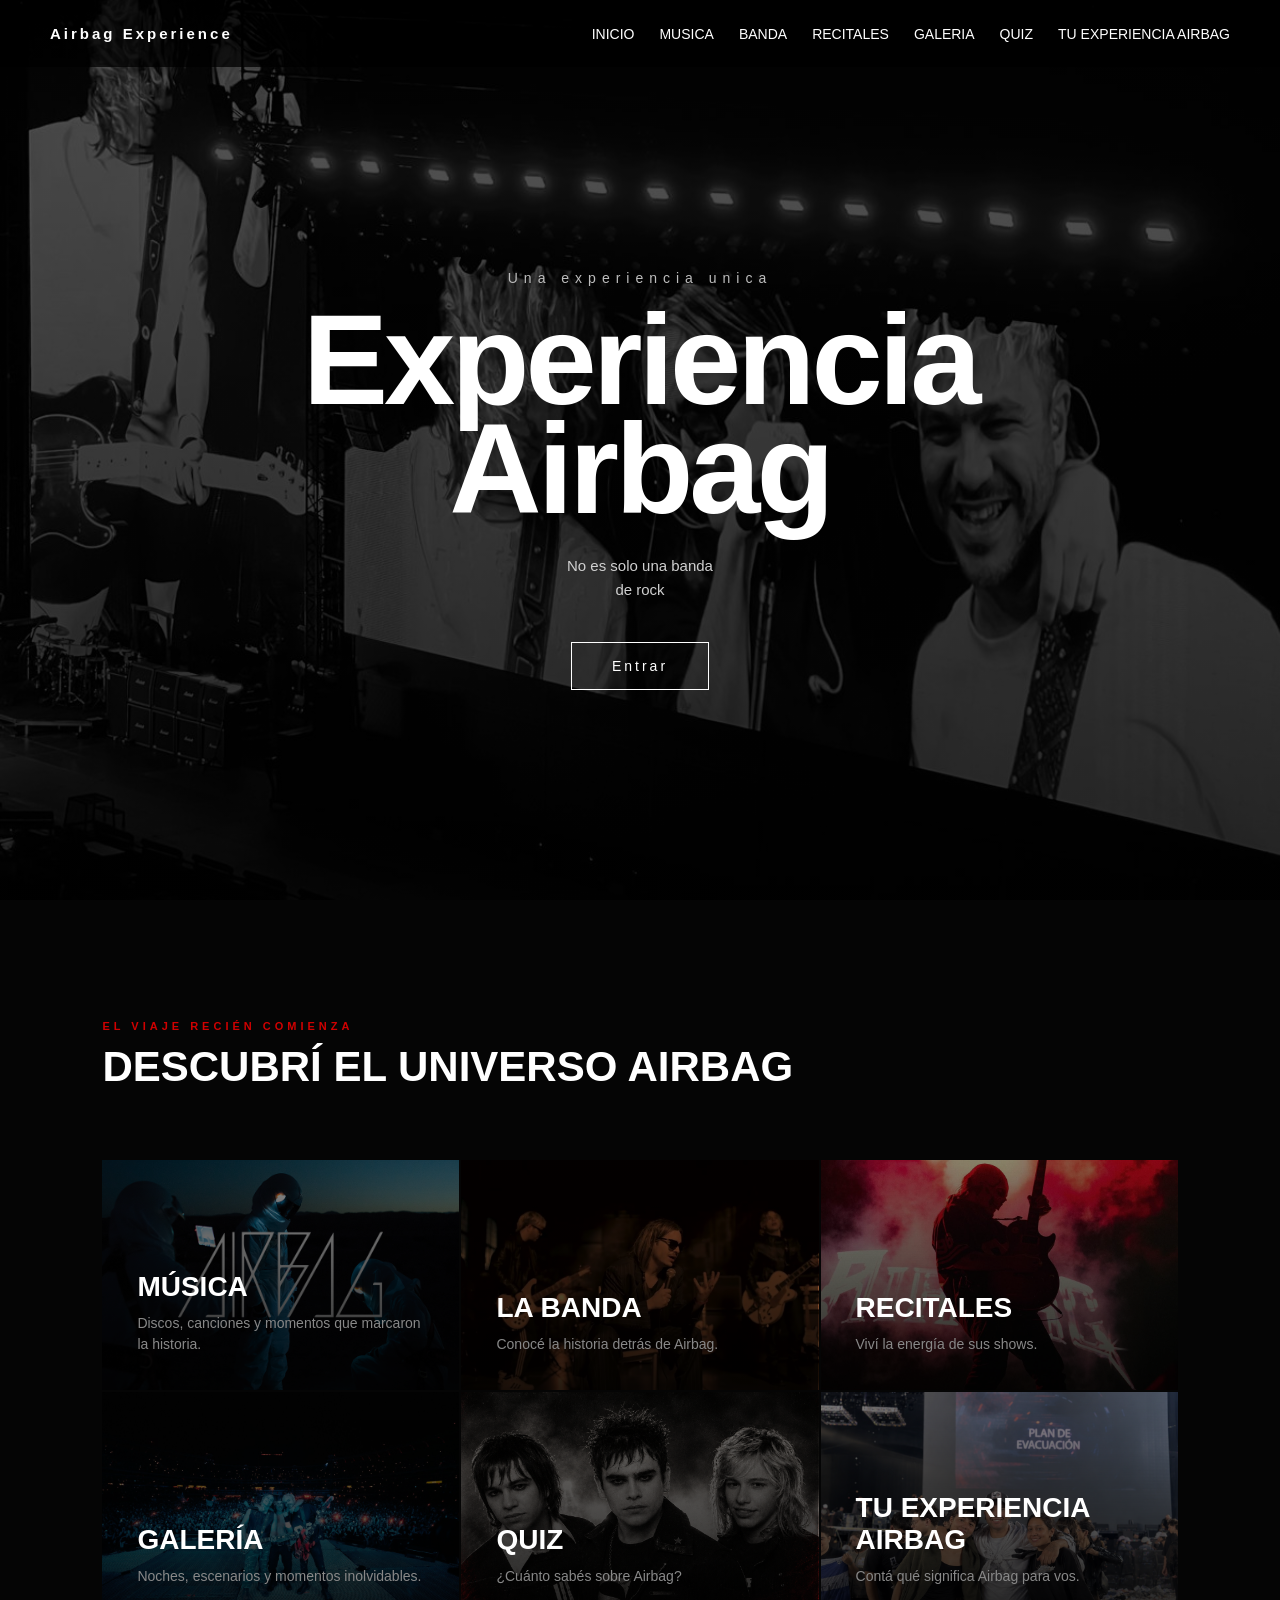
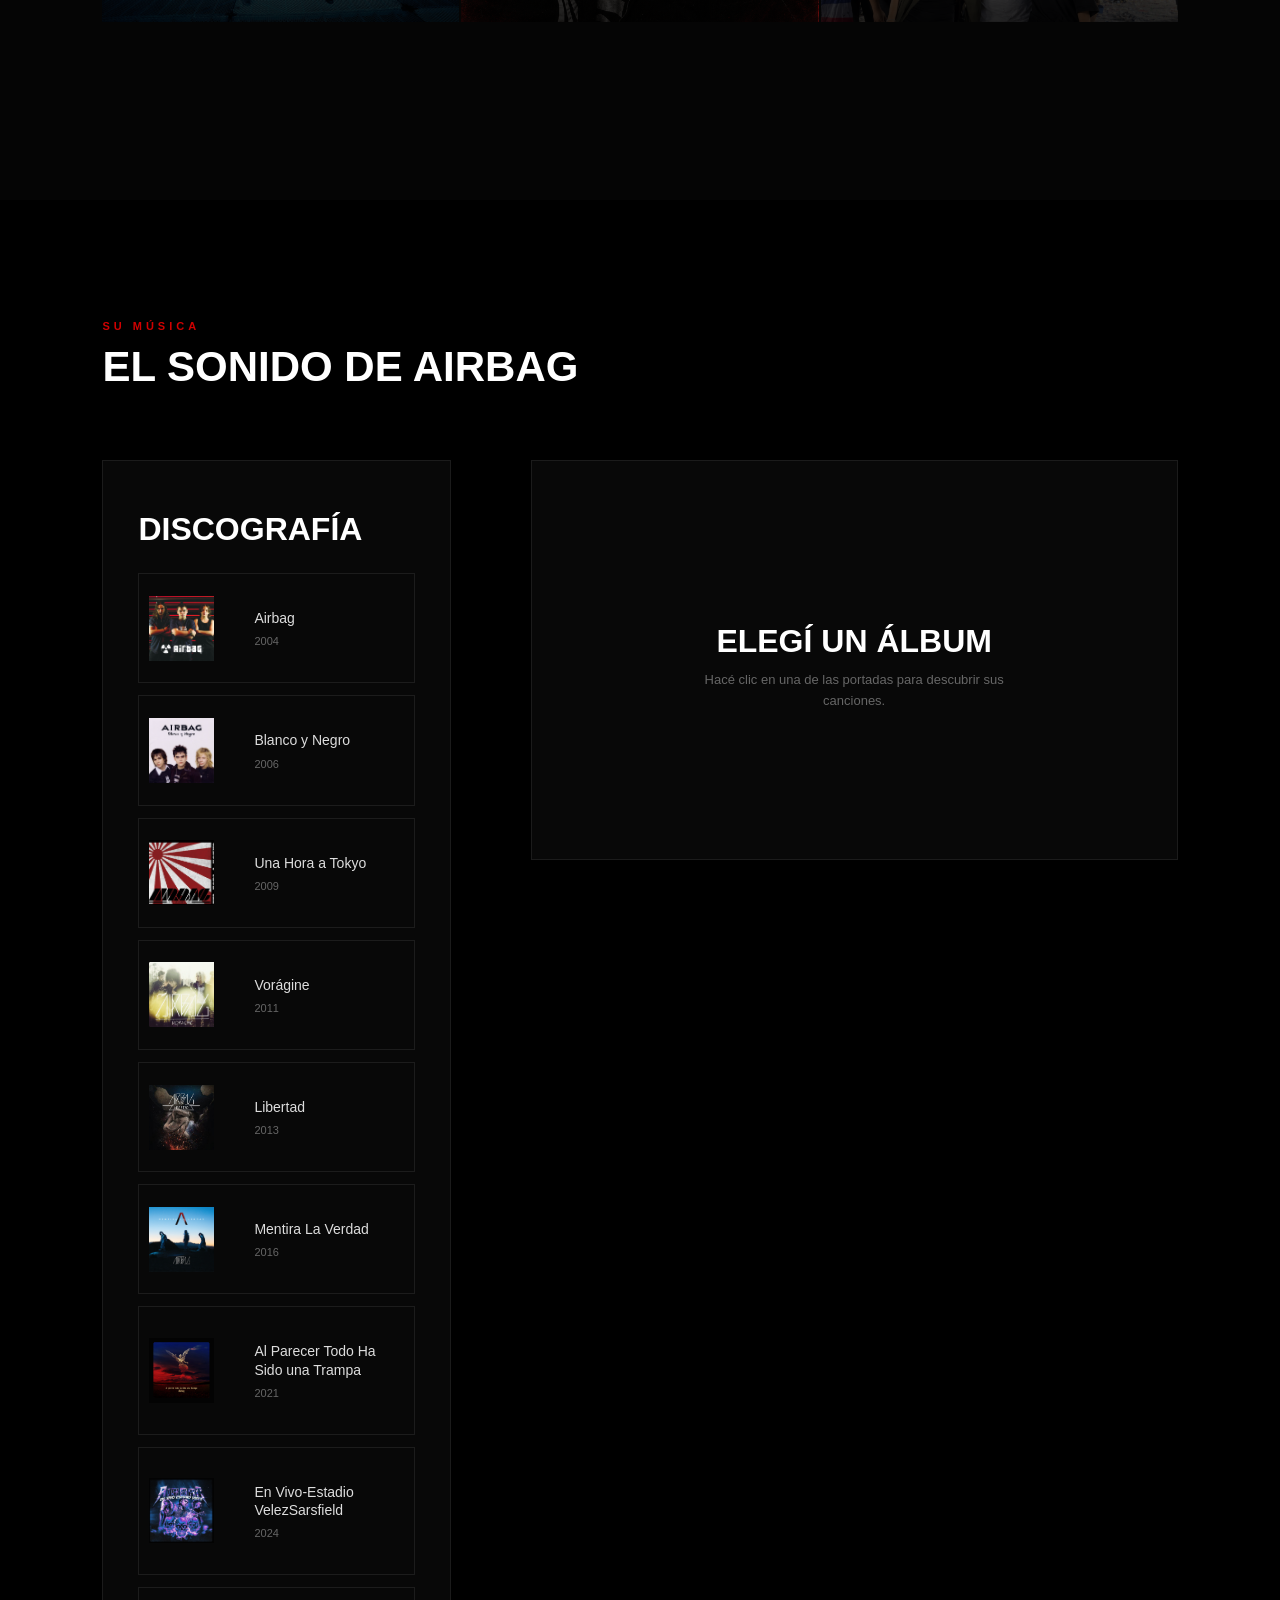
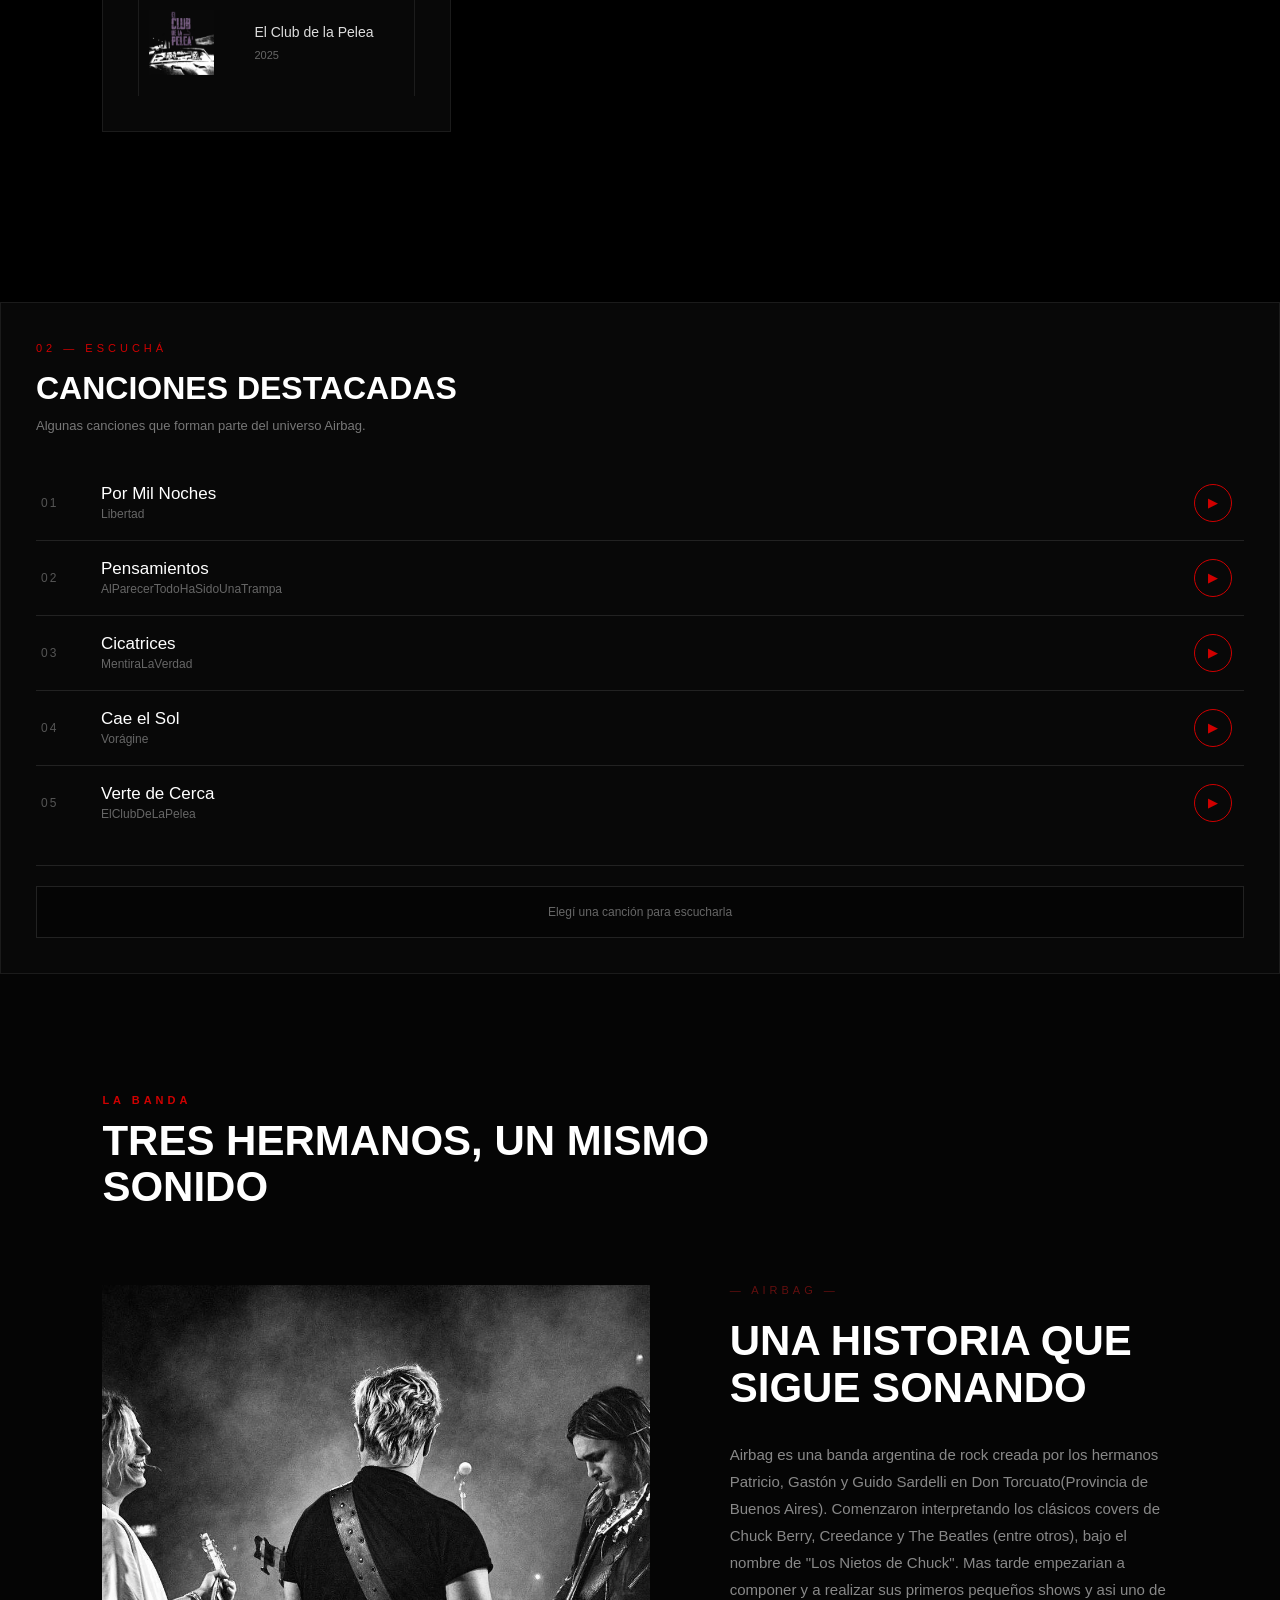
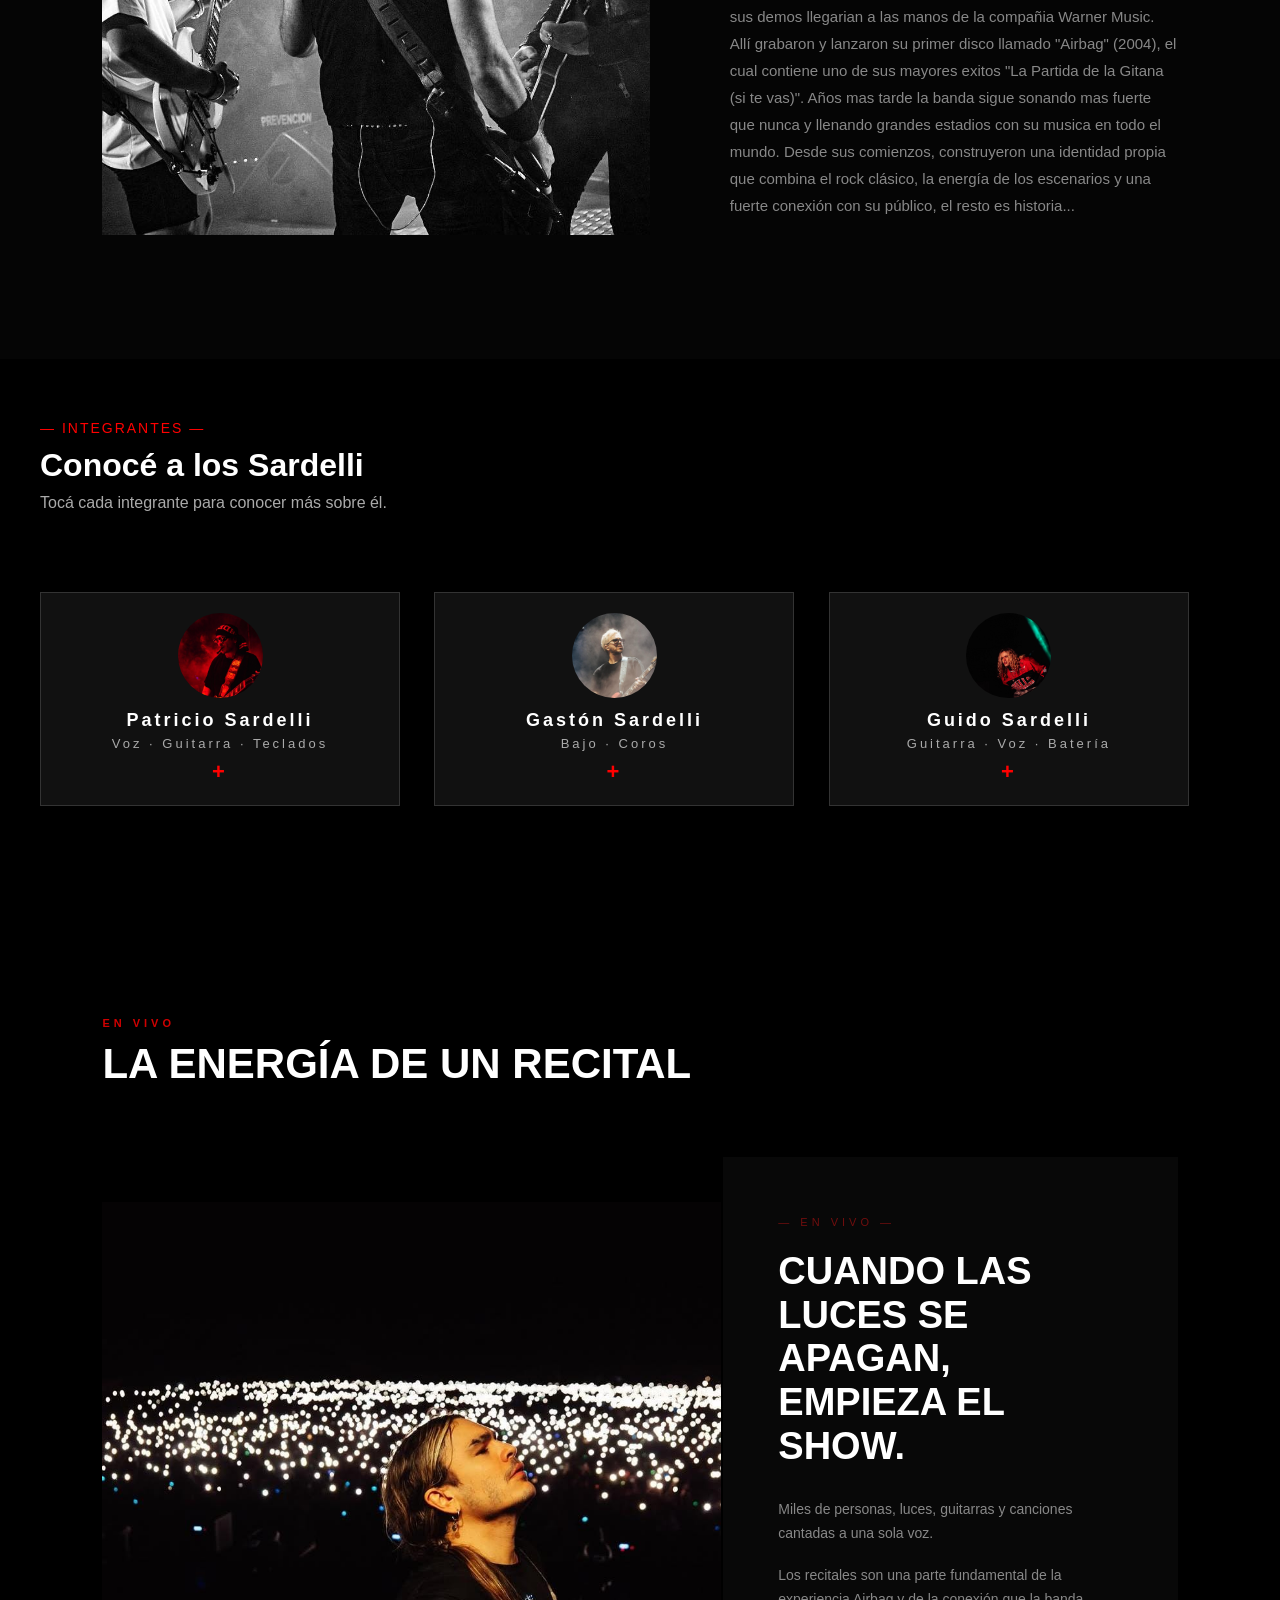
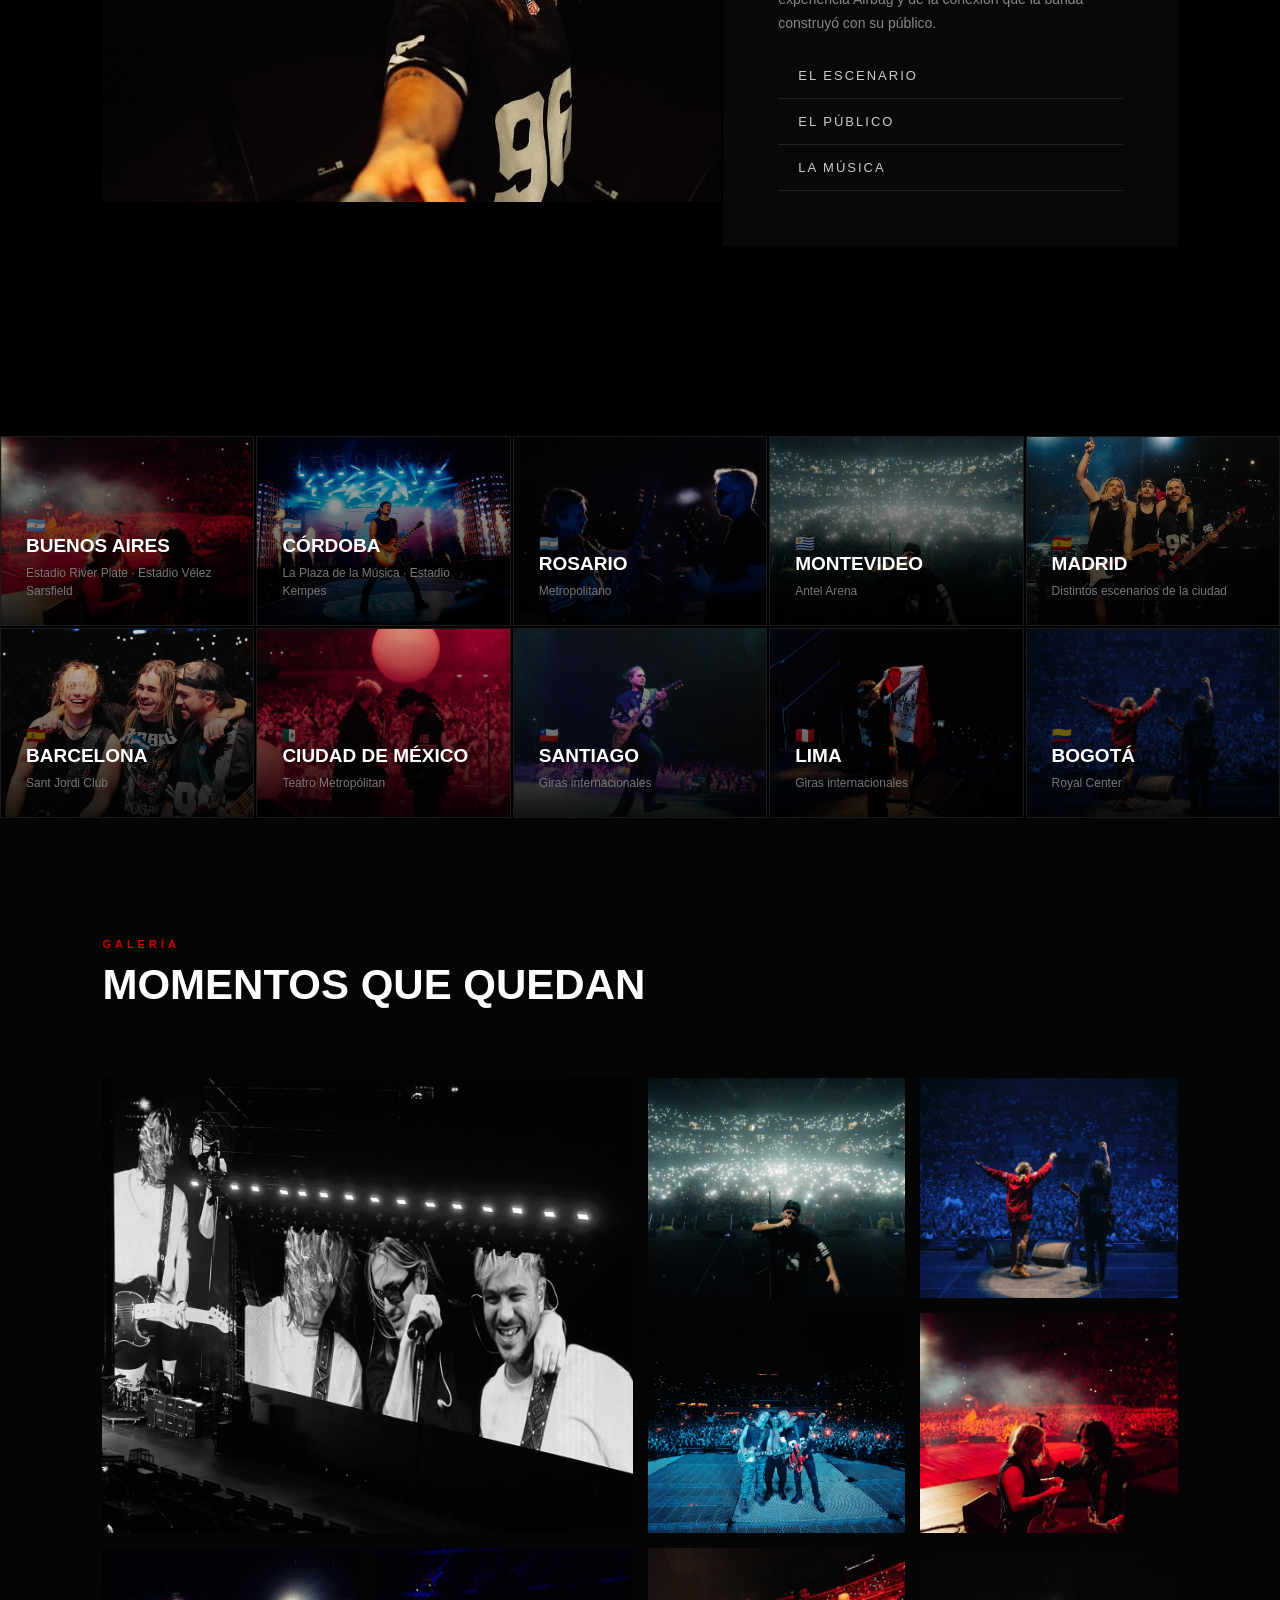
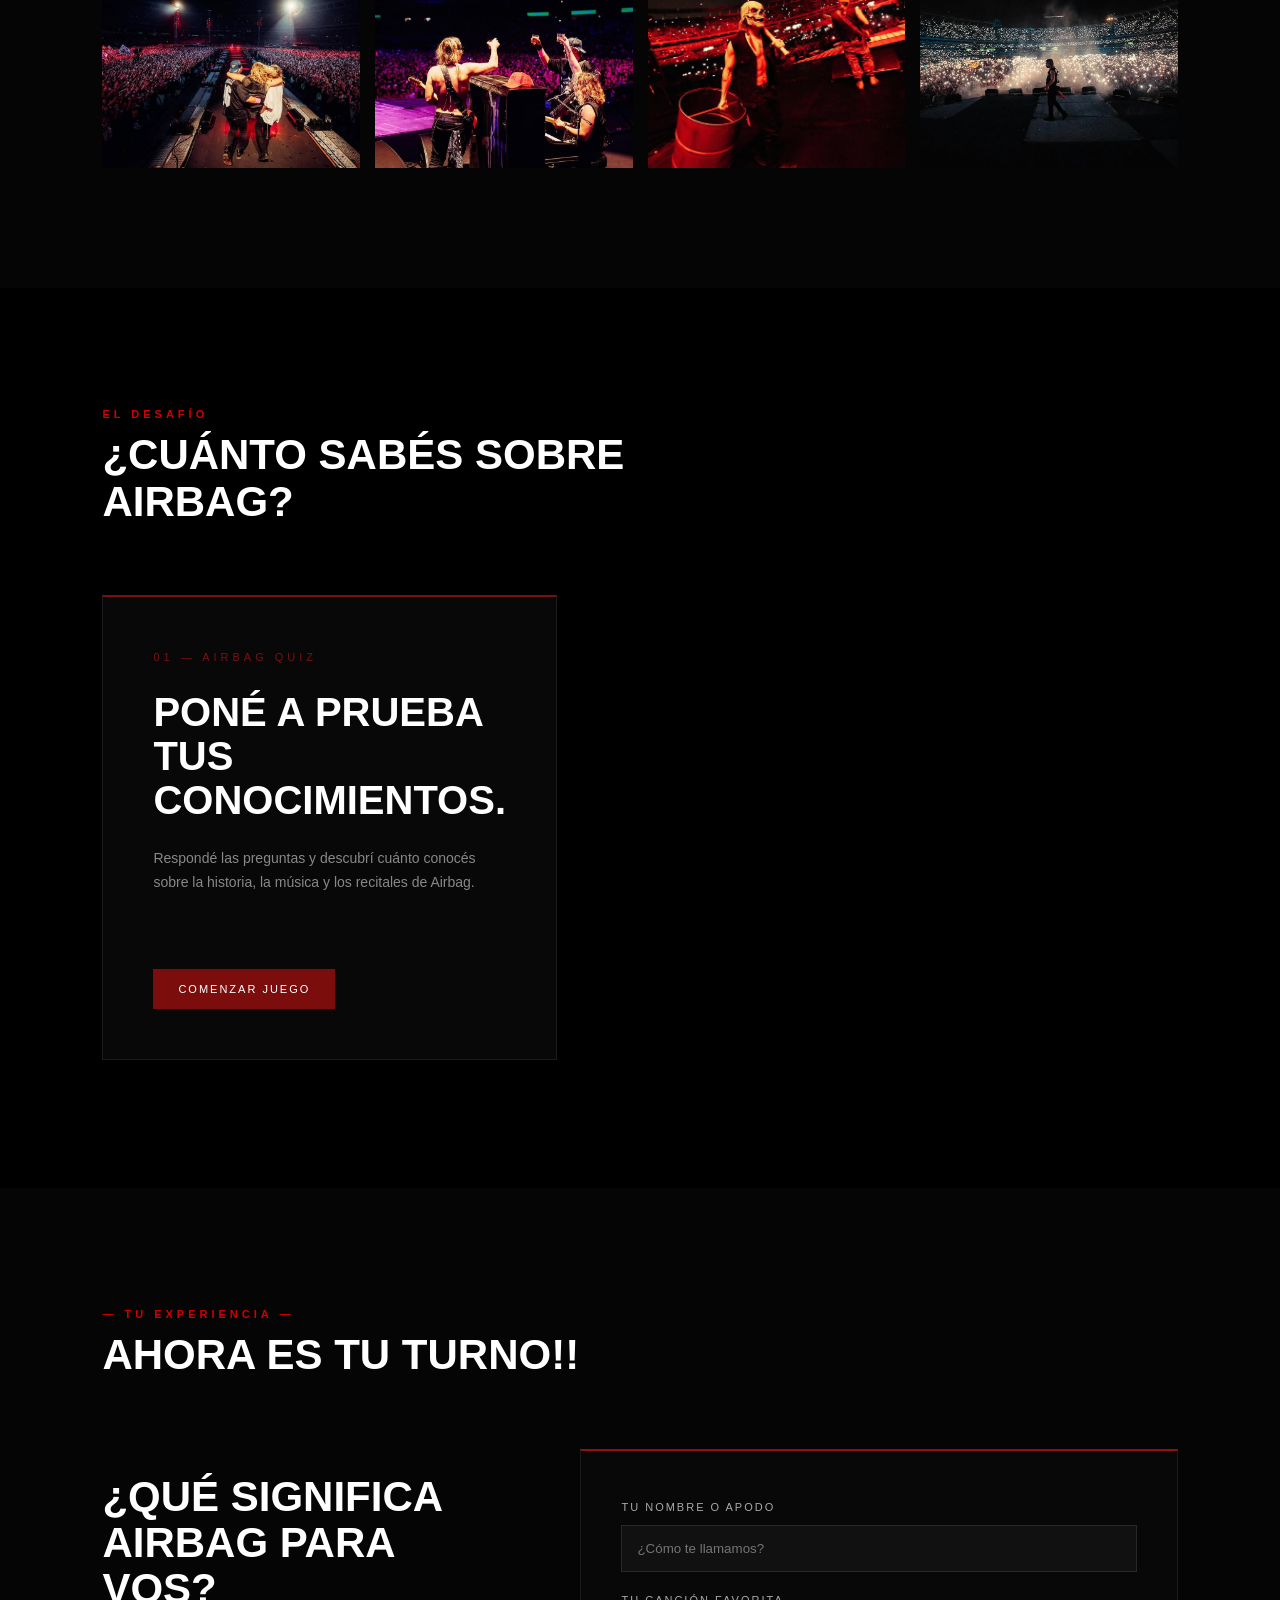
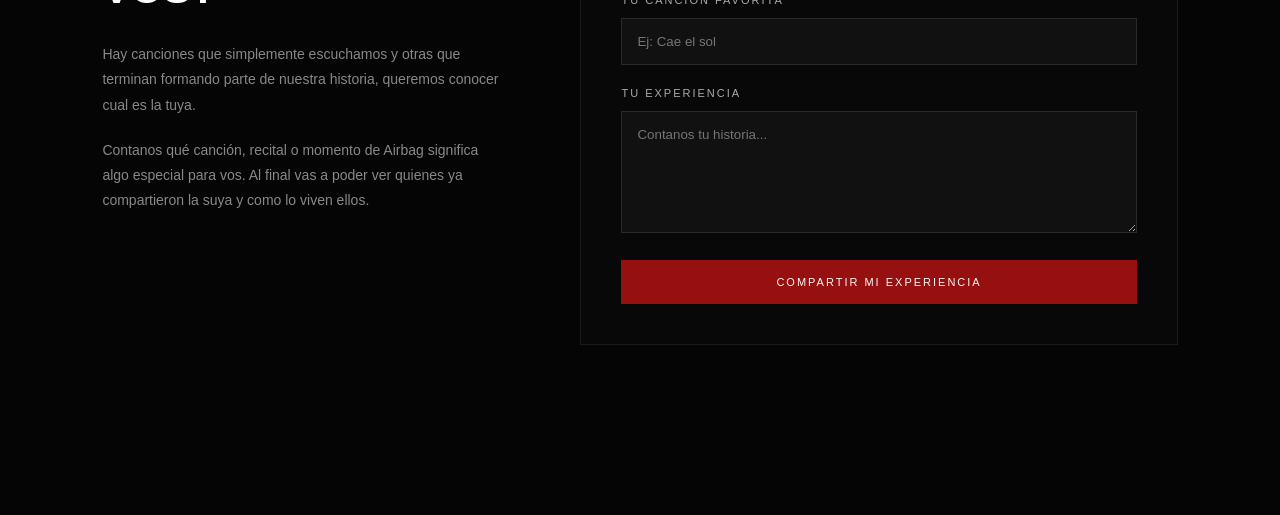
<file: index.html>
<!DOCTYPE html>
<html lang="es">
<head>
    <meta charset="utf-8">
    <meta name="viewport" content="width=device-width,initial-scale=1.0">
    <title>Airbag</title>
    <link rel="stylesheet" href="style.css">
</head>
<body>
    <header>
        <h1>Airbag Experience</h1>
        <button id="menu-toggle" aria-label="Abrir menú">
    ☰
</button>
        <nav>
            <a href="#inicio">Inicio</a>
            <a href="#musica">Musica</a>
            <a href="#banda">Banda</a>
            <a href="#recitales">Recitales</a>
            <a href="#galeria">Galeria</a>           
            <a href="#quiz">Quiz</a>
            <a href="#experiencia">Tu experiencia airbag</a>
        </nav>
    </header>
    <main>
        <section id="inicio" class="inicio">
            <div class="contenido-inicio">
                <p class="subtitulo">Una experiencia unica</p>
                <h2>Experiencia<br>Airbag</h2>
                <p class="frase">
                    No es solo una banda <br>
                    de rock
                </p>
            <button onclick="document.getElementById('explorar').scrollIntoView({behavior: 'smooth'})">
    Entrar</button>
            </div>
        </section>
        <section id="explorar" class="explorar">

    <div class="titulo-seccion">
        <p>EL VIAJE RECIÉN COMIENZA</p>
        <h2>descubrí el universo Airbag</h2>
    </div>


<div class="opciones">

    <a href="#musica" class="opcion">
        <!-- <span>01</span> -->
        <h3>Música</h3>
        <p>Discos, canciones y momentos que marcaron la historia.</p>
    </a>

    <a href="#banda" class="opcion">
        <!--<span>02</span>-->
        <h3>La banda</h3>
        <p>Conocé la historia detrás de Airbag.</p>
    </a>

    <a href="#recitales" class="opcion">
        <!--<span>03</span>-->
        <h3>Recitales</h3>
        <p>Viví la energía de sus shows.</p>
    </a>

    <a href="#galeria" class="opcion">
        <!--span>04</span-->
        <h3>Galería</h3>
        <p>Noches, escenarios y momentos inolvidables.</p>
    </a>
  

    <a href="#quiz" class="opcion">
        <!--span>05</span-->
        <h3>Quiz</h3>
        <p>¿Cuánto sabés sobre Airbag?</p>
    </a>

    <a href="#experiencia" class="opcion">
        <!--span>06</span-->
        <h3>Tu experiencia Airbag</h3>
        <p>Contá qué significa Airbag para vos.</p>
    </a>
  
</div>

</section> 


<section id="musica" class="musica">

    <div class="titulo-seccion">
        <p>SU MÚSICA</p>
        <h2>El sonido de Airbag</h2>
    </div>

    <div class="musica-contenido">

        <!-- =========================
             DISCOGRAFÍA
        ========================== -->

        <aside class="discografia">

            <div class="discografia-titulo">
                <!-- <span>01 — DISCOS</span> -->
                <h3>Discografía</h3>
            </div>

            <div class="album-lista">

                <!-- ÁLBUM 1 -->
                <button class="album-boton" onclick="mostrarAlbum('Airbag')">
                    <img src="img/Airbag(2004).jpeg" alt="Airbag">
                    <div class="album-info">
                        <strong>Airbag</strong>
                        <small>2004</small>
                    </div>
                </button>

                <!-- ÁLBUM 2 -->
                <button class="album-boton" onclick="mostrarAlbum('BlancoyNegro')">
                    <img src="img/BlancoyNegro(2006).jpg" alt="Blanco y Negro">
                    <div class="album-info">
                        <strong>Blanco y Negro</strong>
                        <small>2006</small>
                    </div>
                </button>

                <!-- ÁLBUM 3 -->
                <button class="album-boton" onclick="mostrarAlbum('Tokyo')">
                    <img src="img/UnaHoraAtokyo(2009).png" alt="Una Hora a Tokyo">
                    <div class="album-info">
                        <strong>Una Hora a Tokyo</strong>
                        <small>2009</small>
                    </div>
                </button>

                <!-- ÁLBUM 4 -->
                <button class="album-boton" onclick="mostrarAlbum('Vorágine')">
                    <img src="img/Voragine(2011).png" alt="Vorágine">
                    <div class="album-info">
                        <strong>Vorágine</strong>
                        <small>2011</small>
                    </div>
                </button>

                <!-- ÁLBUM 5 -->
                <button class="album-boton" onclick="mostrarAlbum('Libertad')">
                    <img src="img/Libertad(2013).jpg" alt="Libertad">
                    <div class="album-info">
                        <strong>Libertad</strong>
                        <small>2013</small>
                    </div>
                </button>

                <!-- ÁLBUM 6 -->
                <button class="album-boton" onclick="mostrarAlbum('Mentira')">
                    <img src="img/MentiraLaVerdad(2016).png" alt="Mentira La Verdad">
                    <div class="album-info">
                        <strong>Mentira La Verdad</strong>
                        <small>2016</small>
                    </div>
                </button>

                 <!-- ÁLBUM 7 -->
                <button class="album-boton" onclick="mostrarAlbum('Trampa')">
                    <img src="img/AlParecerTodoHaSidoUnaTrampa(2021).png" alt="Al Parecer Todo Ha Sido una Trampa">
                    <div class="album-info">
                        <strong>Al Parecer Todo Ha Sido una Trampa</strong>
                        <small>2021</small>
                    </div>
                </button>

                 <!-- ÁLBUM 8 -->
                <button class="album-boton" onclick="mostrarAlbum('Velez')">
                    <img src="img/EnVivoEstadioVelez(2024).png" alt="En Vivo-Estadio VelezSarsfield">
                    <div class="album-info">
                        <strong>En Vivo-Estadio VelezSarsfield</strong>
                        <small>2024</small>
                    </div>
                </button>

                 <!-- ÁLBUM 9 -->
                <button class="album-boton" onclick="mostrarAlbum('Club')">
                    <img src="img/ElClubDeLaPelea(2025).png" alt="El Club de la Pelea">
                    <div class="album-info">
                        <strong>El Club de la Pelea</strong>
                        <small>2025</small>
                    </div>
                </button>


            </div>

        </aside>


          <!-- =========================
             INFORMACIÓN DE LOS ÁLBUMES
        ========================= -->

        <div class="albumes-contenido">

            <!-- MENSAJE INICIAL -->
            <div id="album-vacio" class="album-vacio">
                <h3>Elegí un álbum</h3>
                <p>
                    Hacé clic en una de las portadas para descubrir
                    sus canciones.
                </p>
            </div>

            
            <!-- AIRBAG -->
            <div id="album-airbag" class="album-seleccionado">

                <div class="album-header">
                    <img src="img/Airbag(2004).jpeg" alt="Airbag">

                    <div>
                        <h3>Airbag</h3>
                        <p>2004</p>
                    </div>
                </div>

                <!--<p class="album-descripcion">
                    Álbum debut de la banda.
                </p>-->

                <div class="album-datos">
                    <!--<span>2004</span>
                    <span>Rock</span>-->
                </div>

                <div class="lista-canciones">
                    <h4>Canciones</h4>

                    <p>01. La partida de la gitana</p>

                    <p>02. Quiero estar contigo</p>

                    <p>03. Solo aquí</p>

                    <p>04. Esperando otra vez</p>

                    <p>05. Será por ti</p>

                    <p>06. Dejaré la ciudad</p>

                    <p>07. No me abandones</p>

                    <p>08. No puedo olvidarte</p>

                    <p>09. Salía del colegio</p>

                    <p>10. Ya no recuerdo</p>

                    <p>11. Tus ojos me engañan</p>

                    <p>12. Desesperado</p>
                </div>

            </div>


            <!-- BLANCO Y NEGRO -->
            <div id="album-blancoynegro" class="album-seleccionado">

                <div class="album-header">
                    <img src="img/BlancoyNegro(2006).jpg" alt="Blanco y Negro">

                    <div>
                        <h3>Blanco y Negro</h3>
                        <p>2006</p>
                    </div>
                </div>

                <!--<p class="album-descripcion">
                    Segundo disco con canciones destacadas como "Amor de verano".
                </p>-->

                <div class="album-datos">
                    <!--<span>2008</span>
                    <span>Rock</span>-->
                </div>

                <div class="lista-canciones">
                    <h4>Canciones</h4>

                    <p>01. All Night Long</p>

                    <p>02. Amor de verano</p>

                    <p>03. Sin tu amor</p>

                    <p>04. Mi razón</p>

                    <p>05. Carol, no dejes la ciudad</p>

                    <p>06. Esta noche</p>

                    <p>07. Doctora</p>

                    <p>08. Buscandote</p>

                    <p>09. Comenzar</p>

                    <p>10. Viejo amigo</p>

                    <p>11. Y tú</p>
                </div>

            </div>


            <!-- UNA HORA A TOKYO -->
            <div id="album-tokyo" class="album-seleccionado">

                <div class="album-header">
                    <img src="img/UnaHoraAtokyo(2009).png" alt="Una Hora a Tokyo">

                    <div>
                        <h3>Una Hora a Tokyo</h3>
                        <p>2009</p>
                    </div>
                </div>

                <!--<p class="album-descripcion">
                    Tercer disco, contiene el exitoso sencillo "Ella no está".
                </p>-->

                <div class="album-datos">
                   <!-- <span>2011</span>
                    <span>Rock</span>-->
                </div>

                <div class="lista-canciones">
                    <h4>Canciones</h4>

                    <p>01. ¿Revolución?</p>

                    <p>02. Mi sensación</p>

                    <p>03. Una Hora a Tokyo</p>

                    <p>04. Noches de abril</p>

                    <p>05. Lo sentirás</p>

                    <p>06. Lejos del sol</p>

                    <p>07. Ella no está</p>

                    <p>08. Un dia diferente</p>

                    <p>09. Dulce condena</p>

                    <p>10. Algo en mi mente</p>

                    <p>11. Sinfonía eléctrica</p>

                    <p>12. Blues</p>
                </div>

            </div>


            <!-- VORAGINE -->
            <div id="album-voragine" class="album-seleccionado">

                <div class="album-header">
                    <img src="img/Voragine(2011).png" alt="Voragine">

                    <div>
                        <h3>Voragine</h3>
                        <p>2011</p>
                    </div>
                </div>

                <!--<p class="album-descripcion">
                    cuarto álbum, contiene el exito "Cae el sol".
                </p>-->

                <div class="album-datos">
                    <!--<span>2013</span>
                    <span>Rock</span>-->
                </div>

                <div class="lista-canciones">
                    <h4>Canciones</h4>

                    <p>01. Tu Nombre</p>

                    <p>02. Donde Vas</p>

                    <p>03. Cadenas</p>

                    <p>04. Tu Locura</p>

                    <p>05. Cae el sol</p>

                    <p>06. Estado Salvaje</p>

                    <p>07. Bajos Instintos</p>

                    <p>08. Diez Días Después</p>

                    <p>09. Vorágine</p>

                    <p>10. Encerrada en el Placard</p>

                    <p>11. Mecanismos de Control</p>

                    <p>12. Otoño del 82</p>
                </div>

            </div>


            <!-- LIBERTAD -->
            <div id="album-libertad" class="album-seleccionado">

                <div class="album-header">
                    <img src="img/Libertad(2013).jpg" alt="Libertad">

                    <div>
                        <h3>Libertad</h3>
                        <p>2013</p>
                    </div>
                </div>

                <!--<p class="album-descripcion">
                    Una etapa más madura en la historia de Airbag.
                </p>-->

                <div class="album-datos">
                    <!--<span>2016</span>
                    <span>Rock</span>-->
                </div>

                <div class="lista-canciones">
                    <h4>Canciones</h4>

                    <p>01. Fugitivo</p>

                    <p>02. Algo Personal</p>

                    <p>03. Por Mil Noches</p>

                    <p>04. Sube Sube(El Peso del Mundo)</p>

                    <p>05. Sacrificios</p>

                    <p>06. Noches de Insomnio</p>

                    <p>07. Todo Pasa</p>

                    <p>08. La Moda del Montón</p>

                    <p>09. Navidad</p>

                    <p>10. Sonidos Criminales</p>

                    <p>11. Libertad</p>

                    <p>12. Acrata</p>

                    <p>13. Multitud</p>

                    <p>14. Kalashnikov</p>

                    <p>15. Testigos de la Destrucción</p>
                </div>

            </div>


            <!-- MENTIRA LA VERDAD -->
            <div id="album-mentira" class="album-seleccionado">

                <div class="album-header">
                    <img src="img/MentiraLaVerdad(2016).png" alt="MentiraLaVerdad">

                    <div>
                        <h3>Mentira La Verdad</h3>
                        <p>2016</p>
                    </div>
                </div>

                <!--<p class="album-descripcion">
                    Una nueva etapa de Airbag con canciones de gran impacto.
                </p>-->

                <div class="album-datos">
                    <!--<span>2021</span>
                    <span>Rock</span>-->
                </div>

                <div class="lista-canciones">
                    <h4>Canciones</h4>

                    <p>01. Huracán</p>
                    <p>02. Vivamos el Momento</p>
                    <p>03. Colombiana</p>
                    <p>04. Gran Encuentro</p>
                    <p>05. Relámpagos</p>
                    <p>06. Culpables</p>
                    <p>07. Cicatrices</p>
                    <p>08. Primavera 2001</p>
                    <p>09. Tu banda</p>
                    <p>10. Apocalipsis Confort</p>
                    <p>11. Mentira la Verdad</p>
                </div>

            </div>


            <!-- AL PARECER TODO HA SIDO UNA TRAMPA -->
            <div id="album-trampa" class="album-seleccionado">

                <div class="album-header">
                    <img src="img/AlParecerTodoHaSidoUnaTrampa(2021).png" alt="trampa">

                    <div>
                        <h3>Al Parecer Todo Ha Sido Una Trampa</h3>
                        <p>2021</p>
                    </div>
                </div>

                <!--<p class="album-descripcion">
                    Una nueva etapa de Airbag con un sonido más intenso y potente.
                </p>-->

                <div class="album-datos">
                    <!--<span>2025</span>
                    <span>Rock</span>-->
                </div>

                <div class="lista-canciones">
                    <h4>Canciones</h4>

                    <p>01. Intoxicarme</p>
                    <p>02. Pensamientos</p>
                    <p>03. Kamikaze</p>
                    <p>04. Ganas de Verte</p>
                    <p>05. Jinetes Cromados</p>
                    <p>06. Va a Ser Difícil Olvidar</p>
                    <p>07. Cuchillos Guantanamera</p>
                    <p>08. Campos Elíseos</p>
                    <p>09. Mamba Negra</p>
                    <p>10. Motor Enfermo(Frankenstein)</p>
                    <p>11. Al Parecer Todo Ha Sido Una Trampa</p>
                    <p>12. Volver a Casa</p>
                    <p>13. Perdido</p>
                    <p>14. Como un Diamante</p>
                    <p>15. Mila, Saturno y el Río</p>
                    <p>16. über Puber</p>
                    <p>17. Así de Fácil</p>
                </div>

            </div>

            
            <!-- AIRBAG-EN VIVO VELEZ SARSFIELD -->
            <div id="album-velez" class="album-seleccionado">

                <div class="album-header">
                    <img src="img/EnVivoEstadioVelez(2024).png" alt="En Vivo-Estadio Velez">

                    <div>
                        <h3>Airbag-En vivo Estadio Vélez</h3>
                        <p>2024</p>
                    </div>
                </div>

                <!--<p class="album-descripcion">
                    Una nueva etapa de Airbag con canciones de gran impacto.
                </p>-->

                <div class="album-datos">
                    <!--<span>2021</span>
                    <span>Rock</span>-->
                </div>

                <div class="lista-canciones">
                    <h4>Canciones</h4>

                    <p>01. Perdido-En Vivo</p>
                    <p>02. Por Mil Noches-En Vivo</p>
                    <p>03. Intoxicarme-En Vivo</p>
                    <p>04. Solo Aquí-En Vivo</p>
                    <p>05. Cae el sol-En Vivo</p>
                    <p>06. Noches de Insomnio-En Vivo</p>
                    <p>07. Vivamos el Momento-En Vivo</p>
                    <p>08. Have you ever seen the rain-En Vivo</p>
                    <p>09. La partida de la gitana-En Vivo</p>
                    <p>10. Diez Días Después-En Vivo</p>
                    <p>11. Colombiana-En Vivo</p>
                    <p>12. Pensamientos-En Vivo</p>
                    <p>13. Apocalipsis Confort-En Vivo</p>
                    <p>14. Nunca lo olvides-En Vivo</p>
                    <p>15. Cuchillos Guantanamera-En Vivo</p>
                    <p>16. Motor Enfermo-En Vivo</p>
                    <p>17. Ganas de Verte-En Vivo</p>
                    <p>18. Huracán-En Vivo</p>
                    <p>19. Kalashnikov-En Vivo</p>
                    <p>20. Como un Diamante-En Vivo</p>
                    <p>21. Mi Sensación-En Vivo</p>
                    <p>22. La Moda del Montón-En Vivo</p>
                    <p>23. Uber Puber-En Vivo</p>
                    <p>24. Jinetes Cromados-En Vivo</p>
                    <p>25. Himno Nacional Argentino-En Vivo</p>
                </div>

            </div>

            
            <!-- EL CLUB DE LA PELEA I -->
            <div id="album-pelea" class="album-seleccionado">

                <div class="album-header">
                    <img src="img/ElClubDeLaPelea(2025).png" alt="El club de la pelea">

                    <div>
                        <h3>El Club de la Pelea</h3>
                        <p>2025</p>
                    </div>
                </div>

                <!--<p class="album-descripcion">
                    Una nueva etapa de Airbag con canciones de gran impacto.
                </p>-->

                <div class="album-datos">
                    <!--<span>2021</span>
                    <span>Rock</span>-->
                </div>

                <div class="lista-canciones">
                    <h4>Canciones</h4>

                    <p>01. No Confíes En Tu Suerte</p>
                    <p>02. Por Eso Nadie Recordará tu Nombre</p>
                    <p>03. Extrañas Intenciones</p>
                    <p>04. Corazón Lunático</p>
                    <p>05. Nunca Lo Olvides</p>
                    <p>06. Anarquia en Buenos Aires</p>
                    <p>07. Verte De Cerca</p>
                    <p>08. El Hombre Puerco</p>
                    <p>09. Especial 56</p>
                    <p>10. Irme Lejos</p>
                </div>

            </div>

        </div>

    </div>
</section>

<!-- =========================
     CANCIONES DESTACADAS
========================== -->

<div class="canciones-destacadas">

    <div class="canciones-titulo">
        <span>02 — ESCUCHÁ</span>

        <h3>Canciones destacadas</h3>

        <p>
            Algunas canciones que forman parte
            del universo Airbag.
        </p>
    </div>

    <div class="lista-canciones">

        <div class="cancion">
            <span class="numero-cancion">01</span>

            <div class="info-cancion">
                <h4>Por Mil Noches</h4>
                <p>Libertad</p>
            </div>

            <button class="play"
                onclick="mostrarSpotify('5vHWh24GAsXJ7tnIu8v7UN')">
                ▶
            </button>
        </div>


        <div class="cancion">
            <span class="numero-cancion">02</span>

            <div class="info-cancion">
                <h4>Pensamientos</h4>
                <p>AlParecerTodoHaSidoUnaTrampa</p>
            </div>

            <button class="play"
                onclick="mostrarSpotify('1H7ktqkQx1PIuPfNtqvaBs')">
                ▶
            </button>
        </div>


        <div class="cancion">
            <span class="numero-cancion">03</span>

            <div class="info-cancion">
                <h4>Cicatrices</h4>
                <p>MentiraLaVerdad</p>
            </div>

            <button class="play"
                onclick="mostrarSpotify('23FJGRug9hlYUIBnrmkIBX')">
                ▶
            </button>
        </div>


        <div class="cancion">
            <span class="numero-cancion">04</span>

            <div class="info-cancion">
                <h4>Cae el Sol</h4>
                <p>Vorágine</p>
            </div>

            <button class="play"
                onclick="mostrarSpotify('1Mqfdem6pgGVoULjSkkcc9')">
                ▶
            </button>
        </div>


        <div class="cancion">
            <span class="numero-cancion">05</span>

            <div class="info-cancion">
                <h4>Verte de Cerca</h4>
                <p>ElClubDeLaPelea</p>
            </div>

            <button class="play"
                onclick="mostrarSpotify('3pevHGhwL0brjFQfPABwns')">
                ▶
            </button>
        </div>

    </div>


    <!-- REPRODUCTOR SPOTIFY -->

    <div id="spotify-player" class="spotify-player">

        <p class="spotify-mensaje">
            Elegí una canción para escucharla
        </p>

    </div>

    </div>
<!--=============================================
   LA BANDA
=============================================-->
<section id="banda" class="banda">

    <div class="titulo-seccion">
        <p>LA BANDA</p>
        <h2>Tres hermanos, un mismo sonido</h2>
    </div>

    <div class="banda-contenido">

        <div class="banda-imagen">
            <img src="img/banda.jpg" alt="Airbag">
        </div>

        <div class="banda-texto">

            <span>— AIRBAG —</span>

            <h3>Una historia que sigue sonando</h3>

            <p>
                Airbag es una banda argentina de rock creada por los hermanos 
                Patricio, Gastón y Guido Sardelli en Don Torcuato(Provincia 
                de Buenos Aires). Comenzaron interpretando los clásicos covers de 
                Chuck Berry, Creedance y The Beatles (entre otros), bajo el nombre de 
                "Los Nietos de Chuck". Mas tarde empezarian a componer y a realizar sus 
                primeros pequeños shows y asi uno de sus demos llegarian a las 
                manos de la compañia Warner Music. Allí grabaron y lanzaron su primer 
                disco llamado "Airbag" (2004), el cual contiene uno de sus mayores exitos 
                "La Partida de la Gitana (si te vas)". Años mas tarde la banda sigue sonando 
                mas fuerte que nunca y llenando grandes estadios con su musica en todo el mundo.
                Desde sus comienzos, construyeron una identidad
                propia que combina el rock clásico, la energía
                de los escenarios y una fuerte conexión con su público, el resto es historia...
            </p>

        </div>

    </div>

</section>


    <!-- =================================================
         INTEGRANTES
    ================================================== -->

    <div class="integrantes">

        <div class="integrantes-titulo">

            <span>
                 — INTEGRANTES —
            </span>

            <h3>
                Conocé a los Sardelli
            </h3>

            <p>
                Tocá cada integrante para conocer más sobre él.
            </p>

        </div>


        <!-- PATRICIO -->

        <div class="integrante">

            <button
                class="integrante-boton"
                onclick="toggleIntegrante('patricio')">

                <img
                    src="img/patricio.jpeg"
                    alt="Patricio Sardelli">

                <div>

                    <span>
                        
                    </span>

                    <h4>
                        Patricio Sardelli
                    </h4>

                    <p>
                        Voz · Guitarra · Teclados
                    </p>

                </div>

                <strong>
                    +
                </strong>

            </button>


            <div
                id="patricio"
                class="integrante-info">

                <p>
                    <strong>
                        Nacimiento:
                    </strong>
                    26 de enero de 1986.
                </p>

                <p>
                    <strong>
                        Lugar:
                    </strong>
                    Don Torcuato, Buenos Aires.
                </p>

                <p>
                    <strong>
                        Rol:
                    </strong>
                    Voz principal, guitarra y teclados.
                </p>

                <p>
                    Patricio es uno de los hermanos fundadores
                    de Airbag y participa como cantante, guitarrista
                    y compositor de la banda.
                </p>

            </div>

        </div>


        <!-- GASTÓN -->

        <div class="integrante">

            <button
                class="integrante-boton"
                onclick="toggleIntegrante('gaston')">

                <img
                    src="img/gaston.jpeg"
                    alt="Gastón Sardelli">

                <div>

                    <span>
                        
                    </span>

                    <h4>
                        Gastón Sardelli
                    </h4>

                    <p>
                        Bajo · Coros
                    </p>

                </div>

                <strong>
                    +
                </strong>

            </button>


            <div
                id="gaston"
                class="integrante-info">

                <p>
                    <strong>
                        Nacimiento:
                    </strong>
                    18 de abril de 1982.
                </p>

                <p>
                    <strong>
                        Lugar:
                    </strong>
                    Don Torcuato, Buenos Aires.
                </p>

                <p>
                    <strong>
                        Rol:
                    </strong>
                    Bajo y coros.
                </p>

                <p>
                    Gastón es el mayor de los hermanos Sardelli
                    y encargado del bajo y los coros de la banda.
                </p>

            </div>

        </div>


        <!-- GUIDO -->

        <div class="integrante">

            <button
                class="integrante-boton"
                onclick="toggleIntegrante('guido')">

                <img
                    src="img/guido.jpeg"
                    alt="Guido Sardelli">

                <div>

                    <span>
                        
                    </span>

                    <h4>
                        Guido Sardelli
                    </h4>

                    <p>
                        Guitarra · Voz · Batería
                    </p>

                </div>

                <strong>
                    +
                </strong>

            </button>


            <div
                id="guido"
                class="integrante-info">

                <p>
                    <strong>
                        Nacimiento:
                    </strong>
                    5 de diciembre de 1988.
                </p>

                <p>
                    <strong>
                        Lugar:
                    </strong>
                    Don Torcuato, Buenos Aires.
                </p>

                <p>
                    <strong>
                        Rol:
                    </strong>
                    Guitarra, voz y batería.
                </p>

                <p>
                    Guido es el menor de los sardellis, comenzó tocando 
                    la batería y desde 2008 pasó a ocupar un rol central 
                    en guitarra y voz.
                </p>

            </div>

        </div>

    </div>

</section>
<!-- FIN PRESENTACION INTEGRANTES-->


<section id="recitales" class="recitales">

    <div class="titulo-seccion">
        <p>EN VIVO</p>
        <h2>La energía de un recital</h2>
    </div>

    <div class="recital-principal">

        <div class="recital-imagen">
            <img src="img/patri.jpeg" alt="Airbag en recital">
        </div>

        <div class="recital-info">

            <span>— EN VIVO —</span>

            <h3>Cuando las luces se apagan, empieza el show.</h3>

            <p>
                Miles de personas, luces, guitarras y canciones
                cantadas a una sola voz.
            </p>

            <p>
                Los recitales son una parte fundamental de la experiencia
                Airbag y de la conexión que la banda construyó con
                su público.
            </p>

            <div class="recital-dato">
                <strong></strong>
                <span>El escenario</span>
            </div>

            <div class="recital-dato">
                <strong></strong>
                <span>El público</span>
            </div>

            <div class="recital-dato">
                <strong></strong>
                <span>La música</span>
            </div>

        </div>

    </div>

</section>


    <div class="ciudades-recitales">


        <div class="ciudad-recital">

            <span>
                🇦🇷
            </span>

            <h3>
                Buenos Aires
            </h3>

            <p>
                Estadio River Plate · Estadio Vélez Sarsfield
            </p>

        </div>


        <div class="ciudad-recital">

            <span>
                🇦🇷
            </span>

            <h3>
                Córdoba
            </h3>

            <p>
                La Plaza de la Música · Estadio Kempes
            </p>

        </div>


        <div class="ciudad-recital">

            <span>
                🇦🇷
            </span>

            <h3>
                Rosario
            </h3>

            <p>
                Metropolitano
            </p>

        </div>


        <div class="ciudad-recital">

            <span>
                🇺🇾
            </span>

            <h3>
                Montevideo
            </h3>

            <p>
                Antel Arena
            </p>

        </div>


        <div class="ciudad-recital">

            <span>
                🇪🇸
            </span>

            <h3>
                Madrid
            </h3>

            <p>
                Distintos escenarios de la ciudad
            </p>

        </div>


        <div class="ciudad-recital">

            <span>
                🇪🇸
            </span>

            <h3>
                Barcelona
            </h3>

            <p>
                Sant Jordi Club
            </p>

        </div>


        <div class="ciudad-recital">

            <span>
                🇲🇽
            </span>

            <h3>
                Ciudad de México
            </h3>

            <p>
                Teatro Metropólitan
            </p>

        </div>


        <div class="ciudad-recital">

            <span>
                🇨🇱
            </span>

            <h3>
                Santiago
            </h3>

            <p>
                Giras internacionales
            </p>

        </div>


        <div class="ciudad-recital">

            <span>
                🇵🇪
            </span>

            <h3>
                Lima
            </h3>

            <p>
                Giras internacionales
            </p>

        </div>


        <div class="ciudad-recital">

            <span>
                🇨🇴
            </span>

            <h3>
                Bogotá
            </h3>

            <p>
                Royal Center
            </p>

        </div>


    </div>

</section>


<section id="galeria" class="galeria">

    <div class="titulo-seccion">
        <p>GALERÍA</p>
        <h2>Momentos que quedan</h2>
    </div>

    <div class="galeria-grid">

        <div class="foto foto-grande">
            <img src="img/fotodeportada.jpeg" alt="Airbag">
        </div>

        <div class="foto">
            <img src="img/uru.jpeg" alt="Airbag">
        </div>

        <div class="foto">
            <img src="img/rec.jpeg" alt="Airbag">
        </div>

        <div class="foto foto-ancha">
            <img src="img/musica.jpg" alt="Airbag en vivo">
        </div>

        <div class="foto">
            <img src="img/bsas.jpeg" alt="Airbag">
        </div>

        <div class="foto">
            <img src="img/up.jpeg" alt="Experiencia Airbag">
        </div>
        
        <div class="foto">
            <img src="img/tre.jpeg" alt="Experiencia Airbag">
        </div>
        
        <div class="foto">
            <img src="img/hur.jpeg" alt="Experiencia Airbag">
        </div>
         <div class="foto">
            <img src="img/tr.jpeg" alt="Experiencia Airbag">
        </div>

    </div>

</section>

<section id="quiz" class="quiz">

    <div class="titulo-seccion">
        <p>EL DESAFÍO</p>
        <h2>¿Cuánto sabés sobre Airbag?</h2>
    </div>

    <div class="quiz-contenedor">

        <div class="quiz-intro">
            <span>01 — AIRBAG QUIZ</span>

            <h3>
                Poné a prueba
                tus conocimientos.
            </h3>

            <p>
                Respondé las preguntas y descubrí
                cuánto conocés sobre la historia,
                la música y los recitales de Airbag.
            </p>

            <button id="comenzar-quiz">
                Comenzar juego
            </button>
        </div>

        <div class="quiz-pregunta" id="quiz-pregunta">

            <div class="progreso">
    <div id="barra-progreso"></div>
</div>

            <span id="numero-pregunta">Pregunta 01</span>

            <h3 id="texto-pregunta">
                ¿En qué año se formó Airbag?
            </h3>

            <div class="respuestas">

                <button class="respuesta">
                    1999
                </button>

                <button class="respuesta">
                    2002
                </button>

                <button class="respuesta">
                    2005
                </button>

                <button class="respuesta">
                    2010
                </button>

            </div>

        </div>

    </div>

</section>

<section id="experiencia" class="experiencia">

    <div class="titulo-seccion">
        <p> — TU EXPERIENCIA — </p>
        <h2> Ahora es tu turno!!</h2>
    </div>

    <div class="experiencia-contenido">

        <div class="experiencia-texto">
            <span></span>

           <h3> 
            ¿Qué significa Airbag para vos?
                
            </h3>

            <p>
                Hay canciones que simplemente escuchamos
                y otras que terminan formando parte de nuestra historia,
                queremos conocer cual es la tuya.
            </p>

            <p>
                Contanos qué canción, recital o momento
                de Airbag significa algo especial para vos.
                Al final vas a poder ver quienes ya compartieron
                la suya y como lo viven ellos.
            </p>
        </div>

        <form id="form-experiencia" class="experiencia-form">

            <label for="nombre">Tu nombre o apodo</label>
            <input
                type="text"
                id="nombre"
                placeholder="¿Cómo te llamamos?"
                required
            >

            <label for="cancion">Tu canción favorita</label>
            <input
                type="text"
                id="cancion"
                placeholder="Ej: Cae el sol"
                required
            >

            <label for="mensaje">Tu experiencia</label>
            <textarea
                id="mensaje"
                rows="6"
                placeholder="Contanos tu historia..."
                required
            ></textarea>

            <button type="submit">
                Compartir mi experiencia
            </button>

        </form>

    </div>

    <div id="experiencias-publicadas" class="experiencias-publicadas"></div>

</section>
    </main>
    <script src="script.js"></script>
<script>

function mostrarSpotify(idCancion) {

    const reproductor = document.getElementById("spotify-player");

    reproductor.innerHTML = `
        <iframe
            src="https://open.spotify.com/embed/track/${idCancion}?utm_source=generator"
            width="100%"
            height="152"
            frameborder="0"
            allowfullscreen=""
            allow="autoplay; clipboard-write; encrypted-media; fullscreen; picture-in-picture"
            loading="lazy">
        </iframe>
    `;

    reproductor.scrollIntoView({
        behavior: "smooth",
        block: "center"
    });
}

</script>

<!-- =========================
     JAVASCRIPT DE LA DISCOGRAFÍA
========================= -->

<script>

function mostrarAlbum(album) {

    // Ocultar el mensaje inicial
    const mensaje = document.getElementById("album-vacio");

    if (mensaje) {
        mensaje.style.display = "none";
    }

    // Ocultar todos los álbumes
    const albumes = document.querySelectorAll(".album-seleccionado");

    albumes.forEach(function(elemento) {
        elemento.style.display = "none";
    });

    // Quitar la selección de todos los botones
    const botones = document.querySelectorAll(".album-boton");

    botones.forEach(function(boton) {
        boton.classList.remove("activo");
    });

    // Convertimos el nombre recibido en el nombre del ID
    const nombres = {
        "Airbag": "album-airbag",
        "BlancoyNegro": "album-blancoynegro",
        "Tokyo": "album-tokyo",
        "Vorágine": "album-voragine",
        "Libertad": "album-libertad",
        "Mentira": "album-mentira",
        "Trampa": "album-trampa",
        "Velez": "album-velez",
        "Club": "album-pelea"
        
    };

    // Buscamos el álbum
    const albumSeleccionado = document.getElementById(nombres[album]);

    if (albumSeleccionado) {

        // Mostrar el álbum
        albumSeleccionado.style.display = "block";

        // Marcar el botón seleccionado
        botones.forEach(function(boton) {

            if (boton.getAttribute("onclick") === "mostrarAlbum('" + album + "')") {
                boton.classList.add("activo");
            }

        });

        // Llevar suavemente hasta el álbum
        albumSeleccionado.scrollIntoView({
            behavior: "smooth",
            block: "nearest"
        });
    }
}

</script>
<script>
function toggleIntegrante(id) {

    const informacion = document.getElementById(id);

    if (!informacion) {
        return;
    }

    // Comprobar si ya está abierto
    const estaAbierto = informacion.classList.contains("activo");

    // Cerrar todos los integrantes
    document.querySelectorAll(".integrante-info").forEach(function(elemento) {
        elemento.classList.remove("activo");
    });

    // Abrir el seleccionado si estaba cerrado
    if (!estaAbierto) {
        informacion.classList.add("activo");
    }
}
</script>
</body>
</html>
</file>
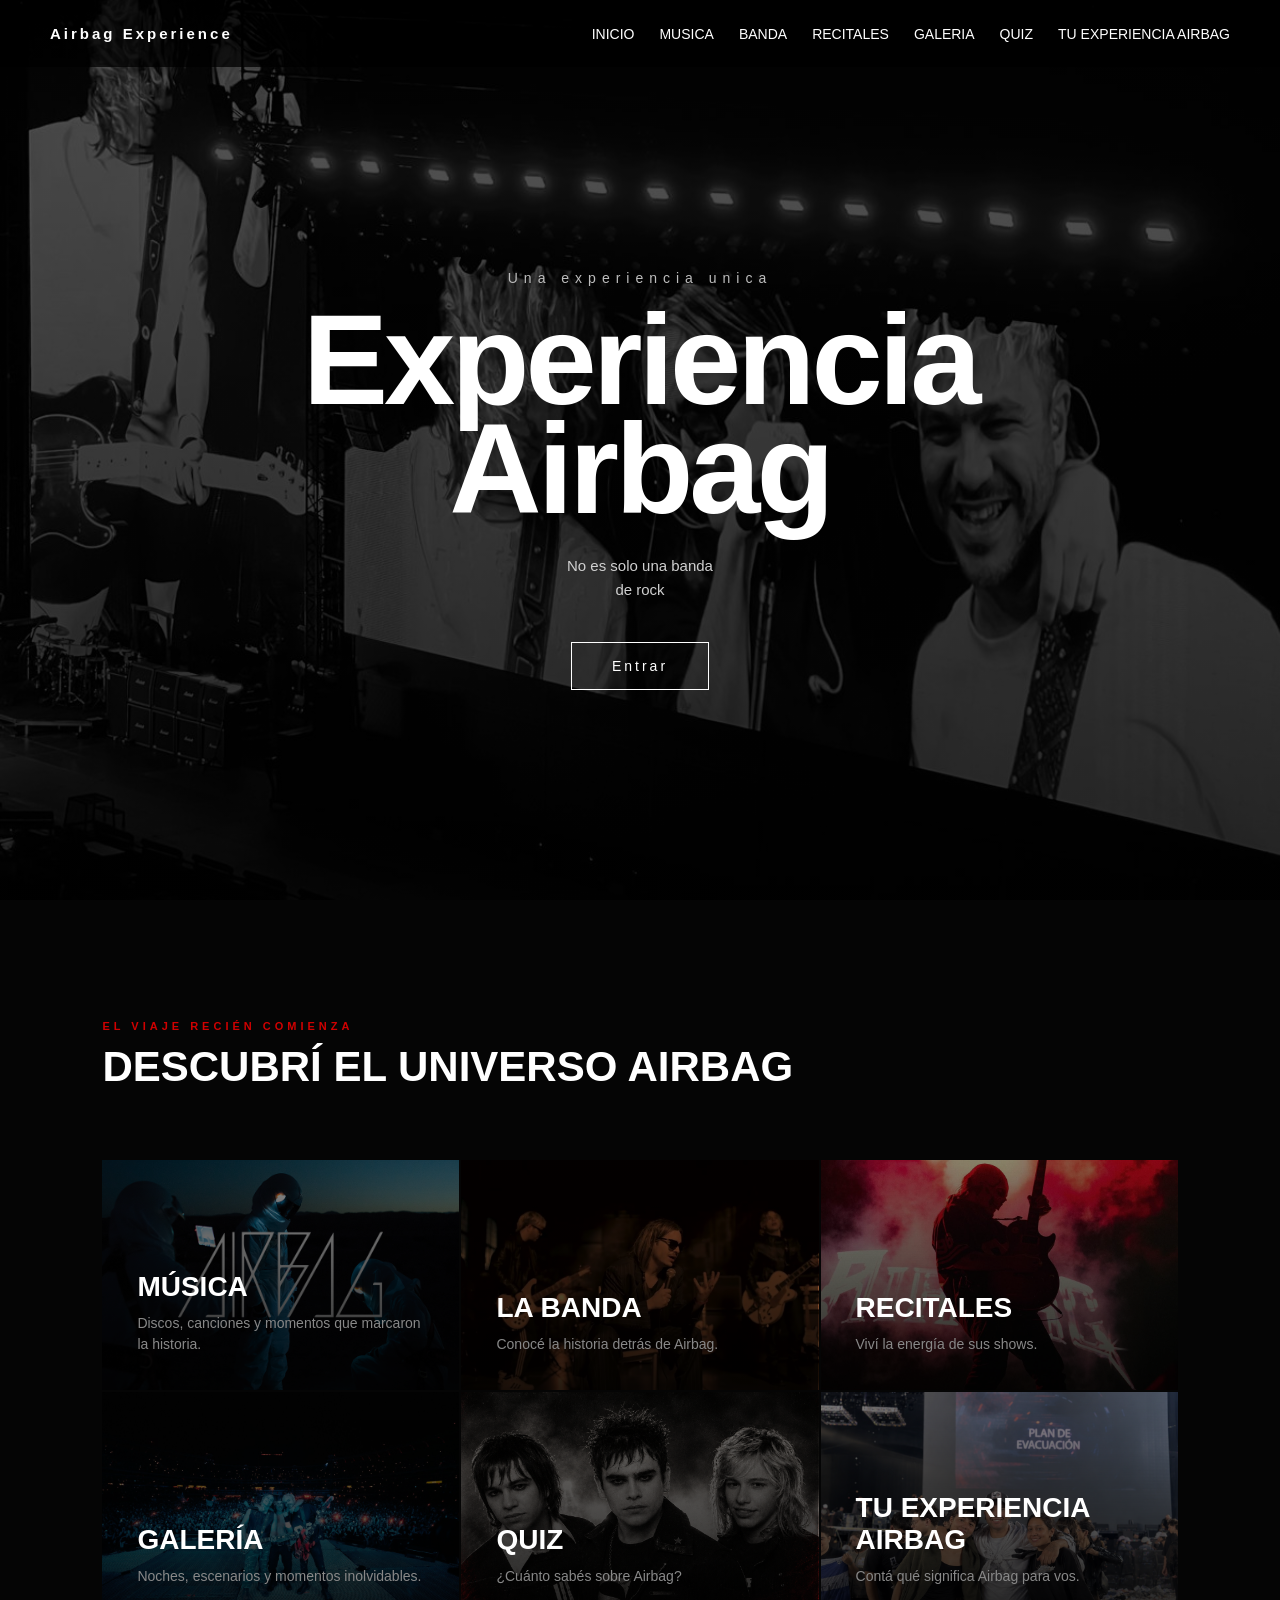
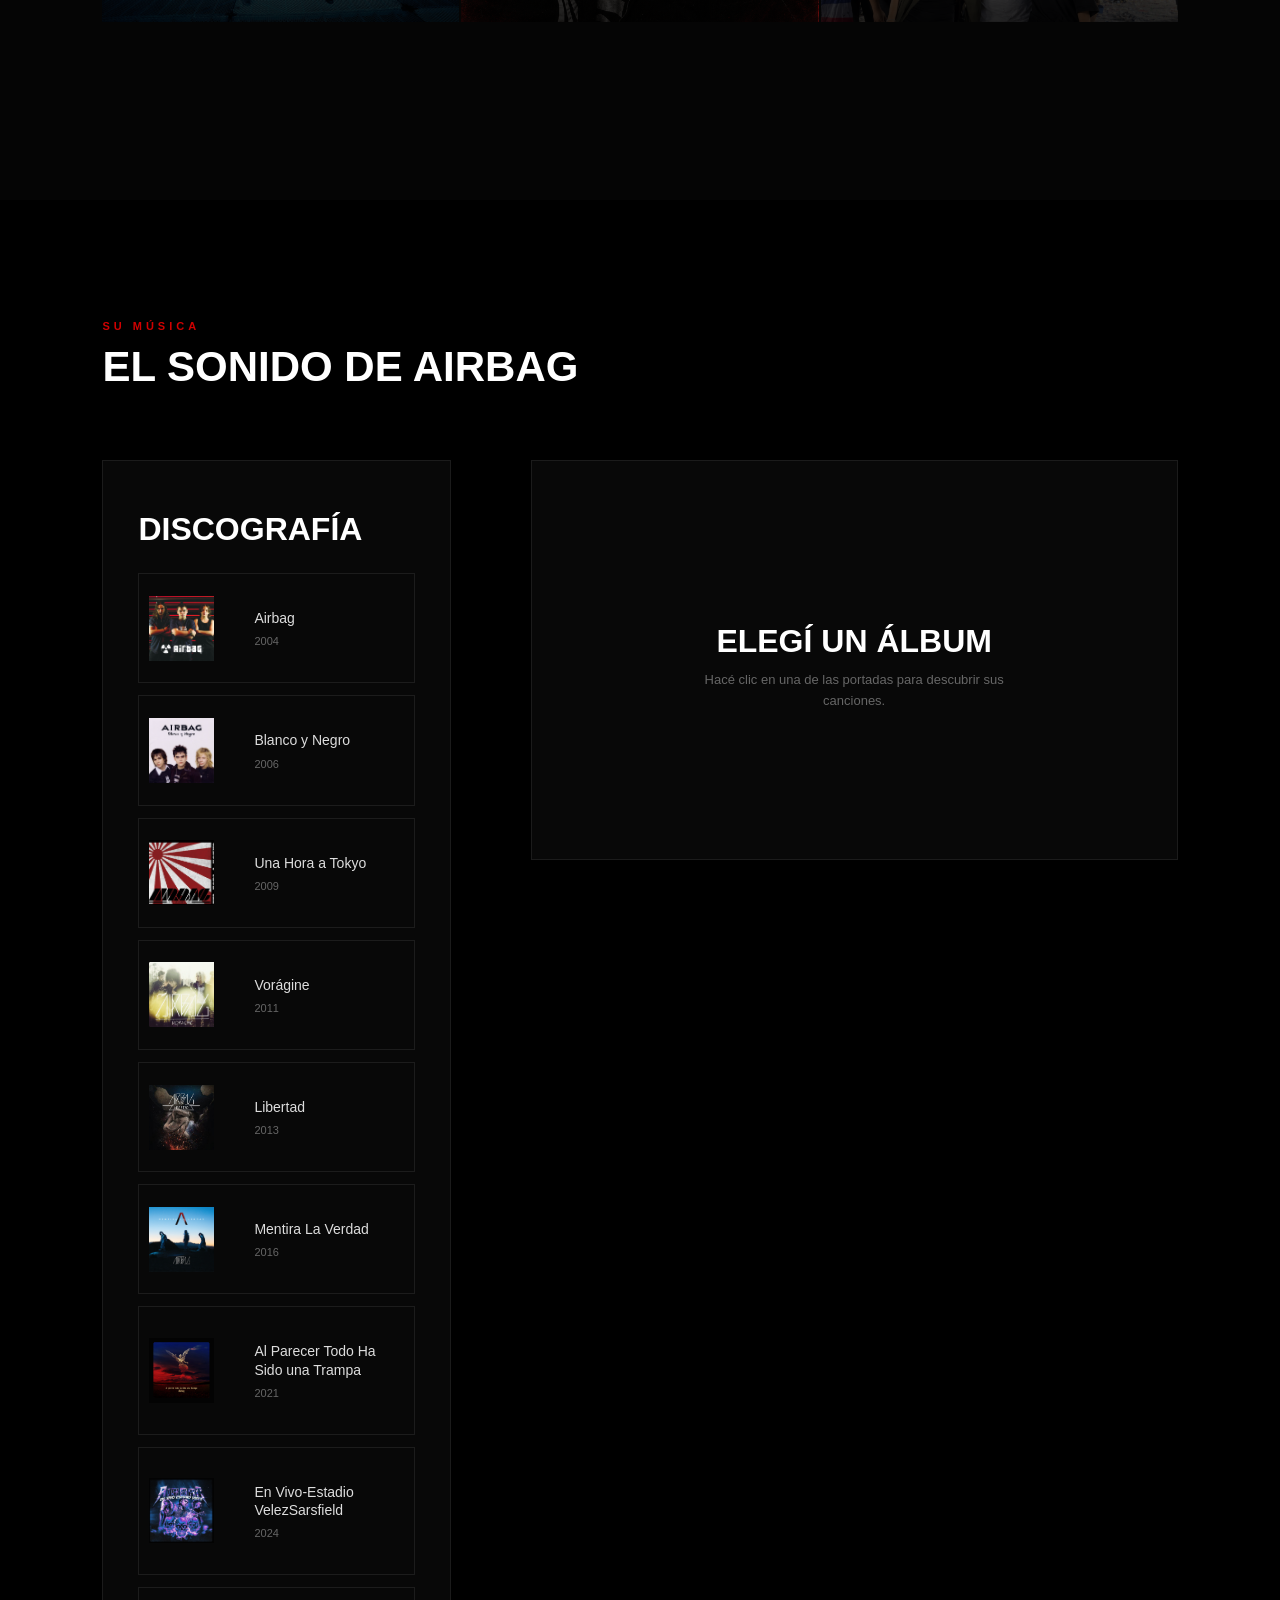
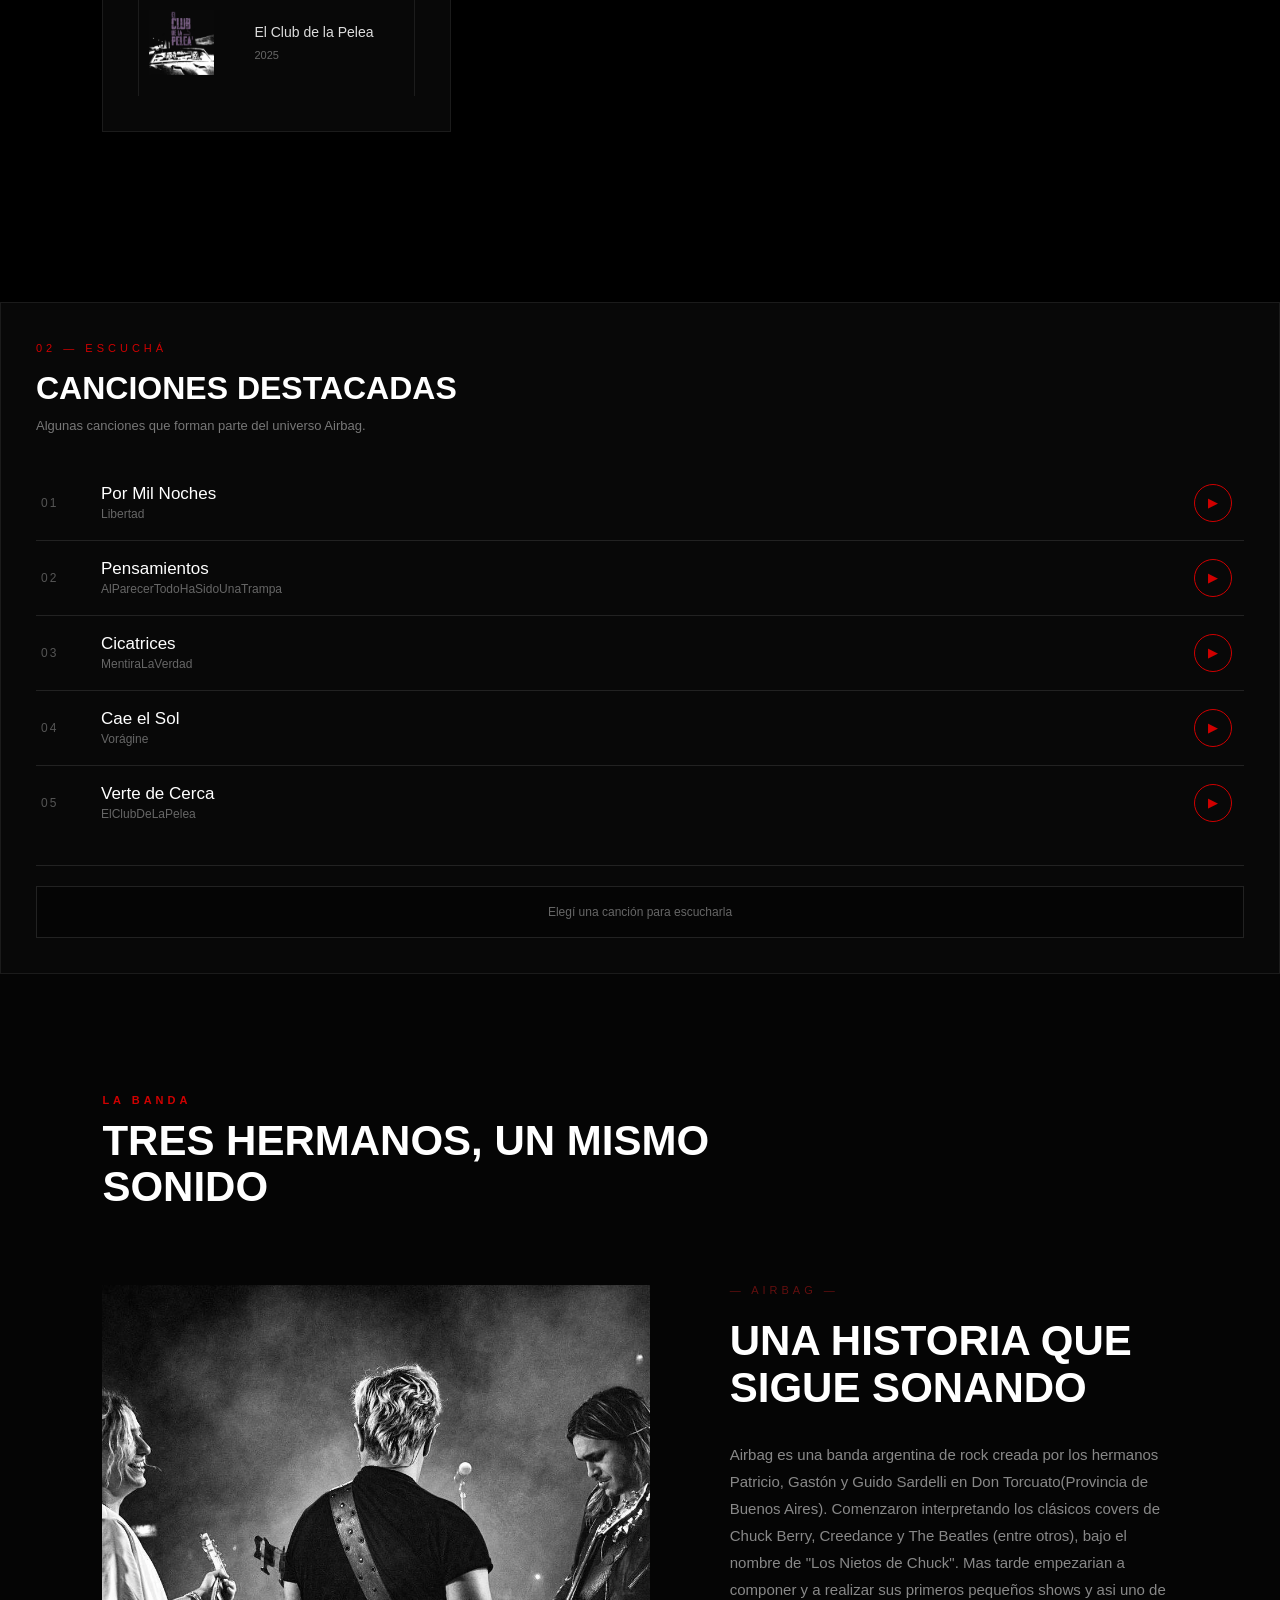
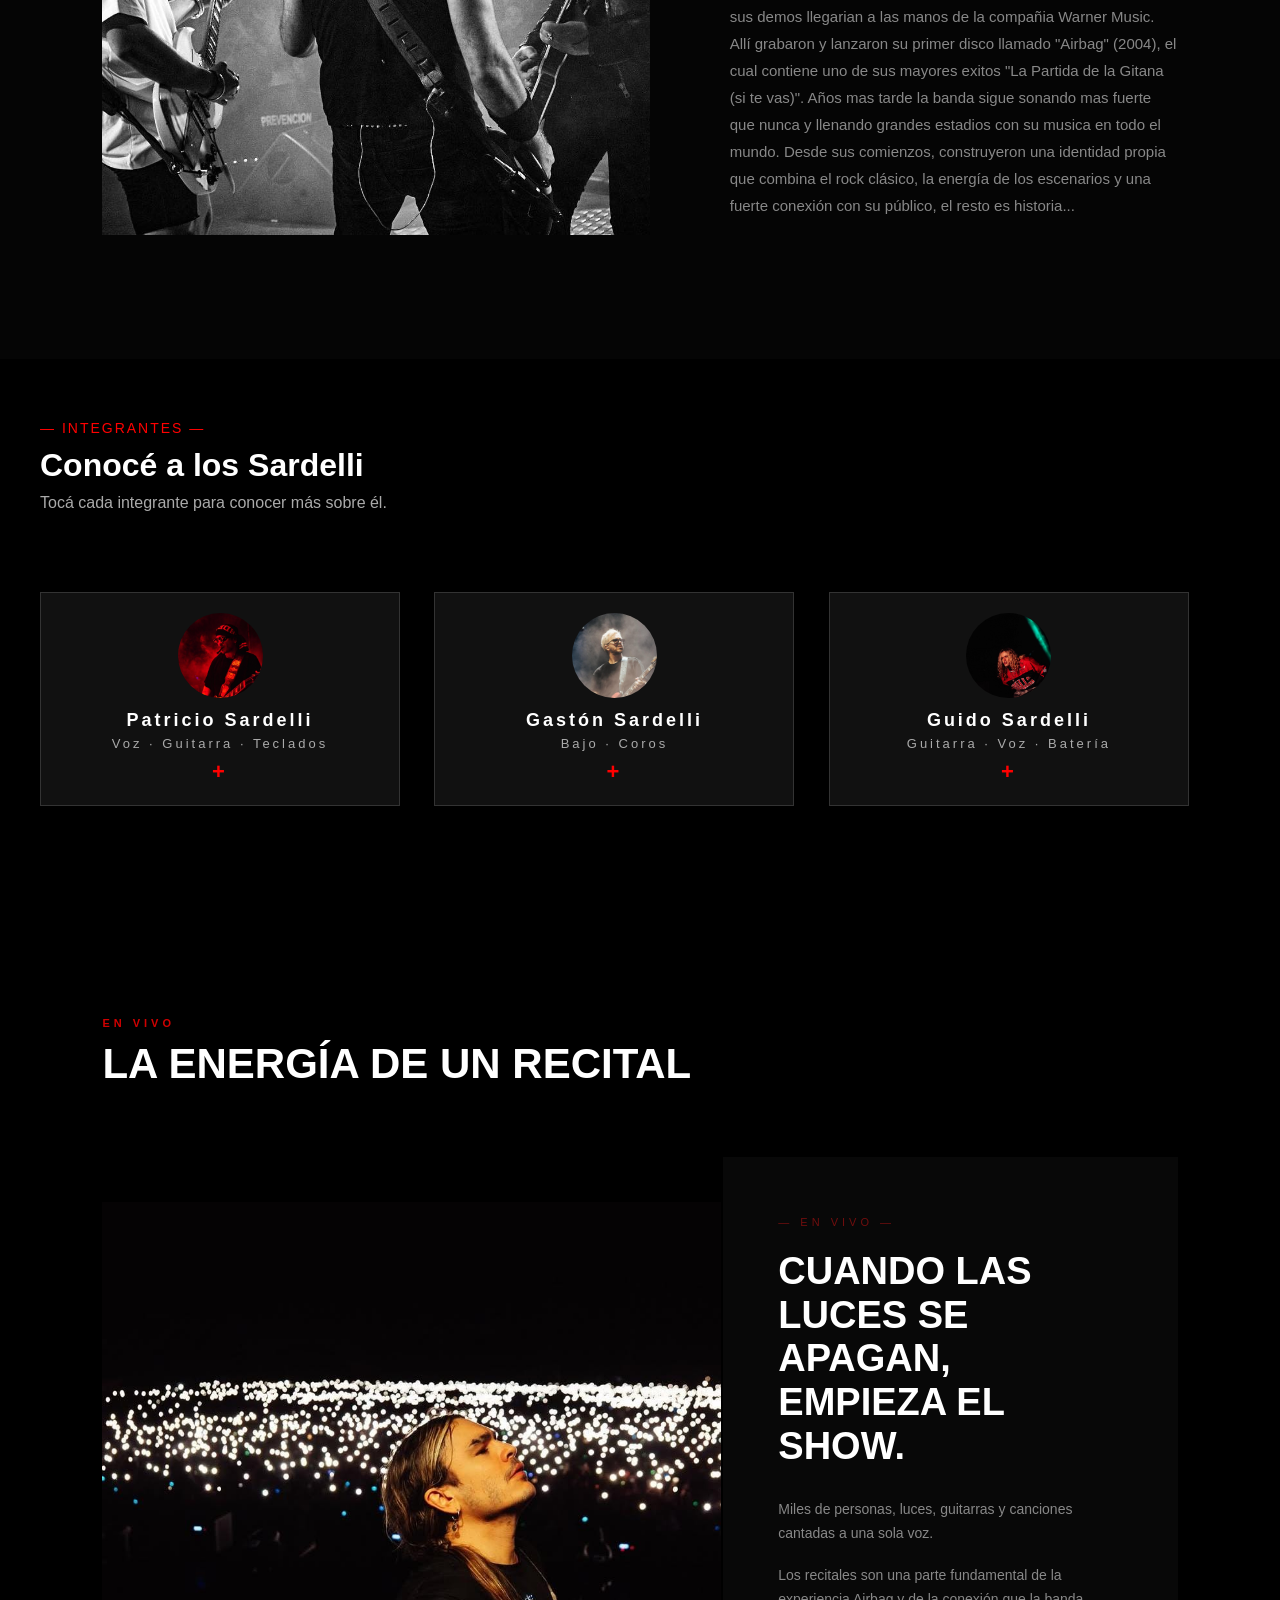
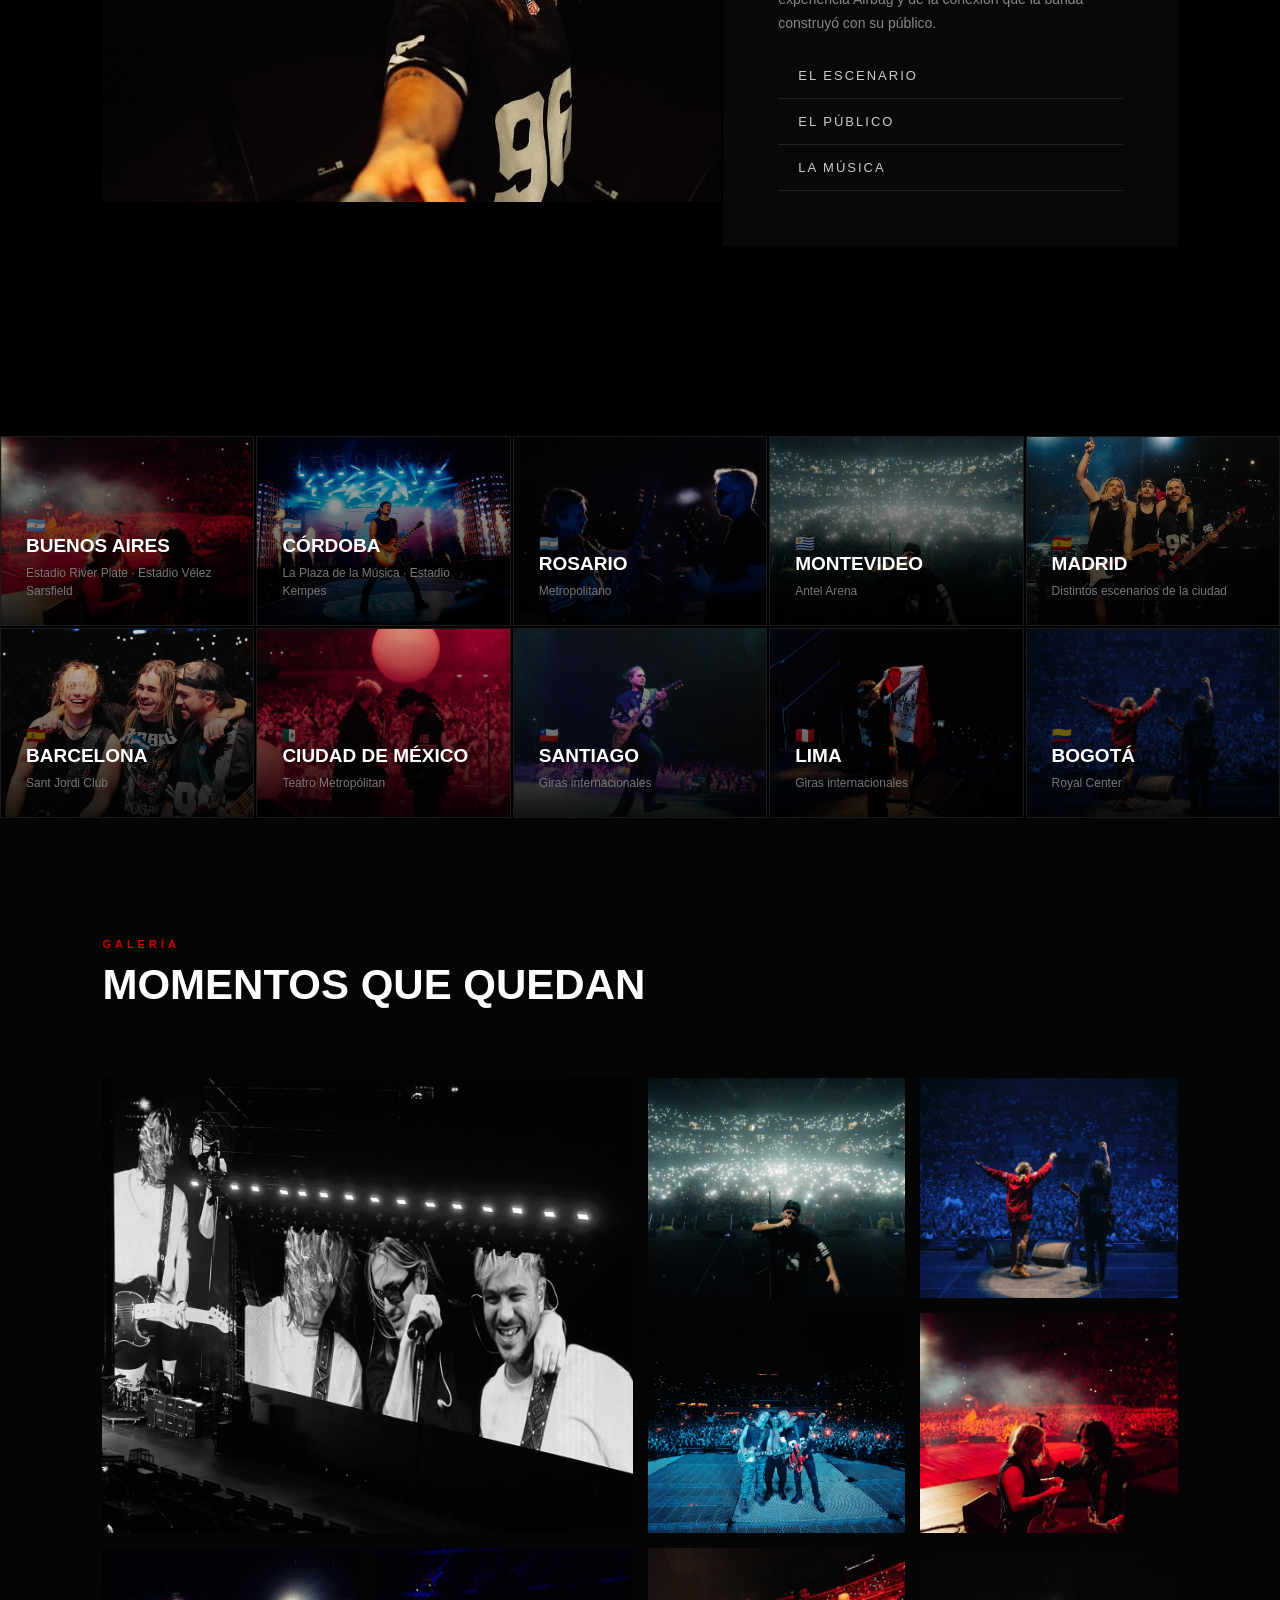
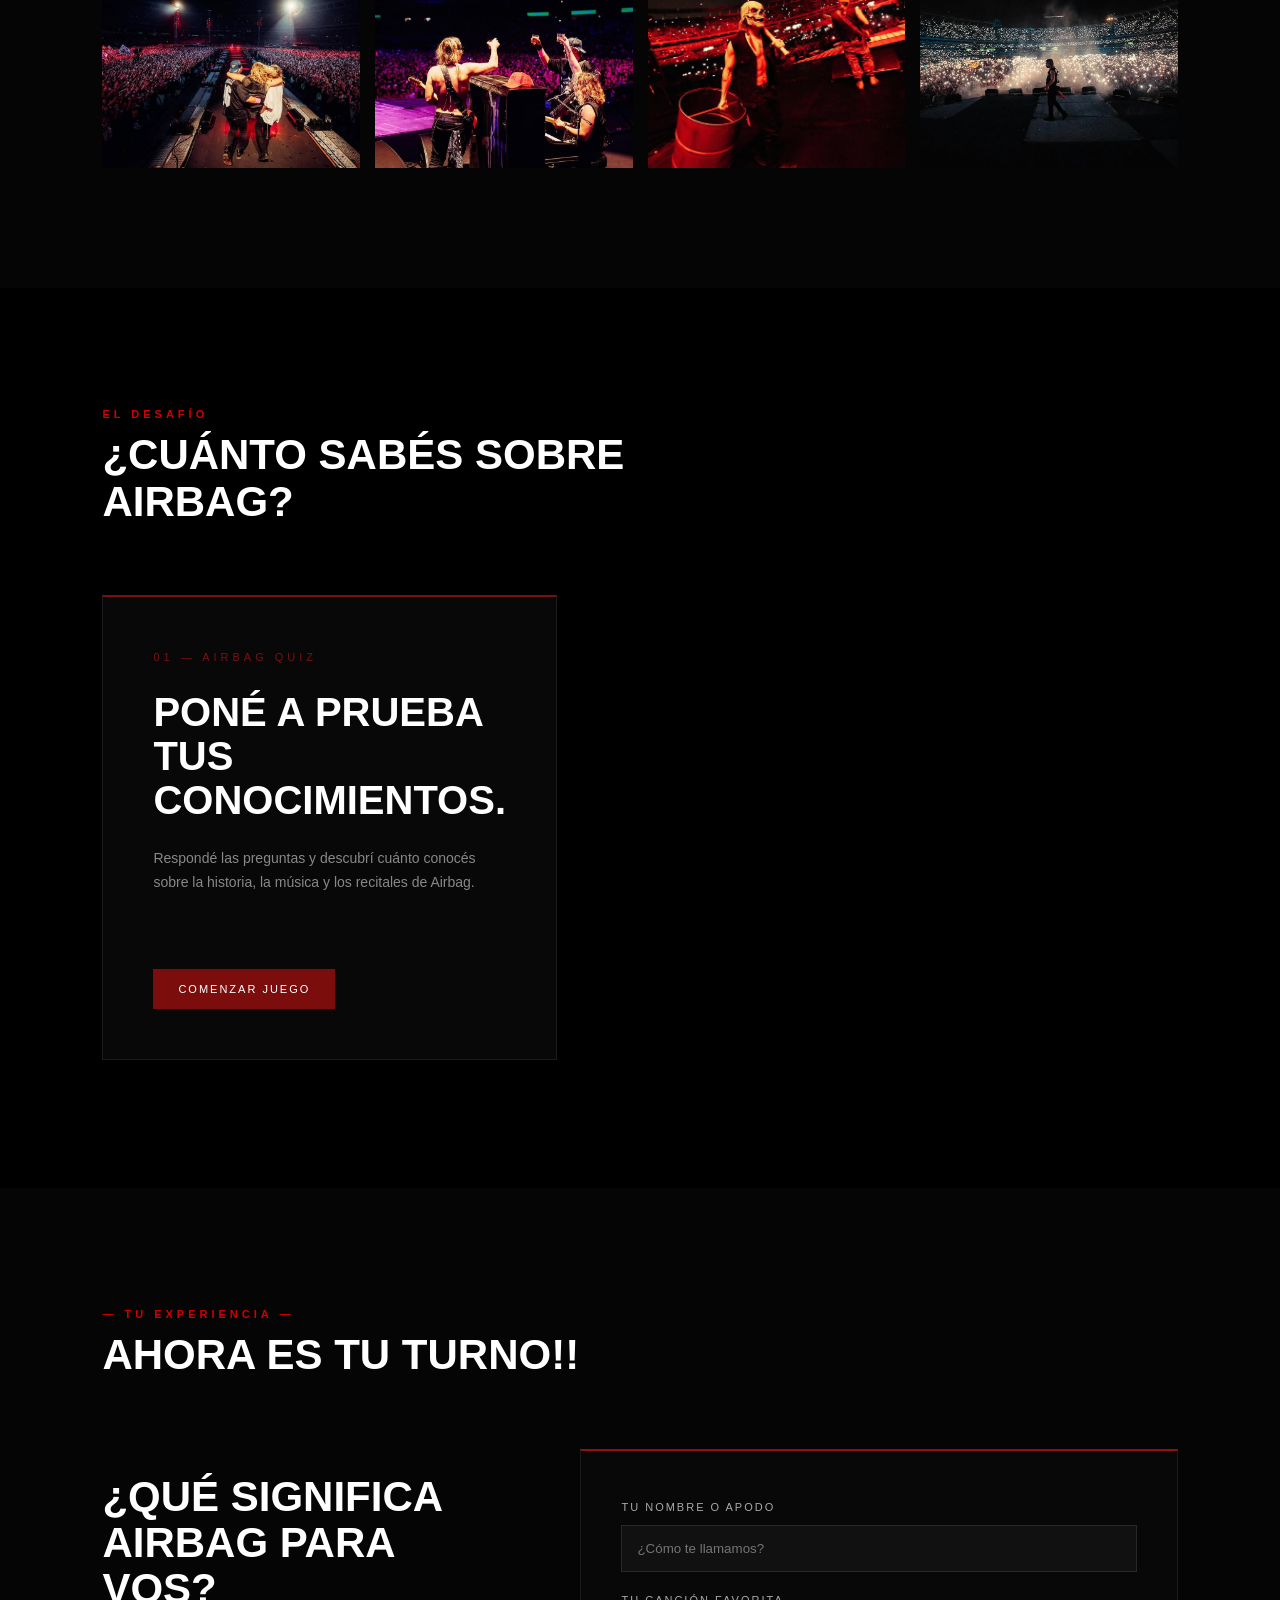
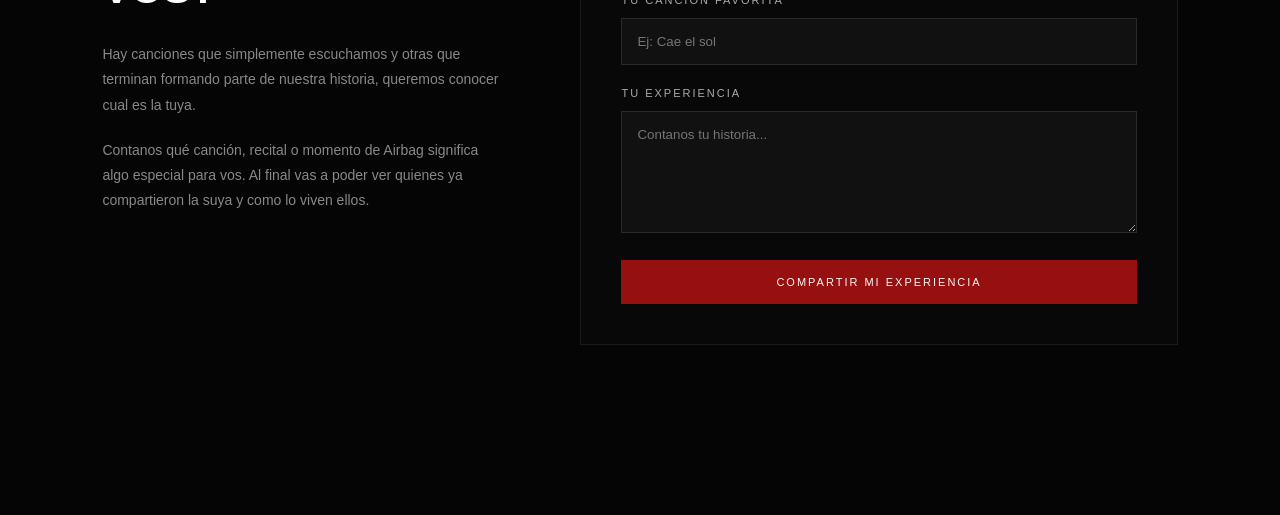
<file: principal.html>
<!DOCTYPE html>
<html lang="es">
<head>
    <meta charset="utf-8">
    <meta name="viewport" content="width=device-width,initial-scale=1.0">
    <title>Airbag</title>
    <link rel="stylesheet" href="style.css">
</head>
<body>
    <header>
        <h1>Airbag Experience</h1>
        <button id="menu-toggle" aria-label="Abrir menú">
    ☰
</button>
        <nav>
            <a href="#inicio">Inicio</a>
            <a href="#musica">Musica</a>
            <a href="#banda">Banda</a>
            <a href="#recitales">Recitales</a>
            <a href="#galeria">Galeria</a>           
            <a href="#quiz">Quiz</a>
            <a href="#experiencia">Tu experiencia airbag</a>
        </nav>
    </header>
    <main>
        <section id="inicio" class="inicio">
            <div class="contenido-inicio">
                <p class="subtitulo">Una experiencia unica</p>
                <h2>Experiencia<br>Airbag</h2>
                <p class="frase">
                    No es solo una banda <br>
                    de rock
                </p>
            <button onclick="document.getElementById('explorar').scrollIntoView({behavior: 'smooth'})">
    Entrar</button>
            </div>
        </section>
        <section id="explorar" class="explorar">

    <div class="titulo-seccion">
        <p>EL VIAJE RECIÉN COMIENZA</p>
        <h2>descubrí el universo Airbag</h2>
    </div>


<div class="opciones">

    <a href="#musica" class="opcion">
        <!-- <span>01</span> -->
        <h3>Música</h3>
        <p>Discos, canciones y momentos que marcaron la historia.</p>
    </a>

    <a href="#banda" class="opcion">
        <!--<span>02</span>-->
        <h3>La banda</h3>
        <p>Conocé la historia detrás de Airbag.</p>
    </a>

    <a href="#recitales" class="opcion">
        <!--<span>03</span>-->
        <h3>Recitales</h3>
        <p>Viví la energía de sus shows.</p>
    </a>

    <a href="#galeria" class="opcion">
        <!--span>04</span-->
        <h3>Galería</h3>
        <p>Noches, escenarios y momentos inolvidables.</p>
    </a>
  

    <a href="#quiz" class="opcion">
        <!--span>05</span-->
        <h3>Quiz</h3>
        <p>¿Cuánto sabés sobre Airbag?</p>
    </a>

    <a href="#experiencia" class="opcion">
        <!--span>06</span-->
        <h3>Tu experiencia Airbag</h3>
        <p>Contá qué significa Airbag para vos.</p>
    </a>
  
</div>

</section> 


<section id="musica" class="musica">

    <div class="titulo-seccion">
        <p>SU MÚSICA</p>
        <h2>El sonido de Airbag</h2>
    </div>

    <div class="musica-contenido">

        <!-- =========================
             DISCOGRAFÍA
        ========================== -->

        <aside class="discografia">

            <div class="discografia-titulo">
                <!-- <span>01 — DISCOS</span> -->
                <h3>Discografía</h3>
            </div>

            <div class="album-lista">

                <!-- ÁLBUM 1 -->
                <button class="album-boton" onclick="mostrarAlbum('Airbag')">
                    <img src="img/Airbag(2004).jpeg" alt="Airbag">
                    <div class="album-info">
                        <strong>Airbag</strong>
                        <small>2004</small>
                    </div>
                </button>

                <!-- ÁLBUM 2 -->
                <button class="album-boton" onclick="mostrarAlbum('BlancoyNegro')">
                    <img src="img/BlancoyNegro(2006).jpg" alt="Blanco y Negro">
                    <div class="album-info">
                        <strong>Blanco y Negro</strong>
                        <small>2006</small>
                    </div>
                </button>

                <!-- ÁLBUM 3 -->
                <button class="album-boton" onclick="mostrarAlbum('Tokyo')">
                    <img src="img/UnaHoraAtokyo(2009).png" alt="Una Hora a Tokyo">
                    <div class="album-info">
                        <strong>Una Hora a Tokyo</strong>
                        <small>2009</small>
                    </div>
                </button>

                <!-- ÁLBUM 4 -->
                <button class="album-boton" onclick="mostrarAlbum('Vorágine')">
                    <img src="img/Voragine(2011).png" alt="Vorágine">
                    <div class="album-info">
                        <strong>Vorágine</strong>
                        <small>2011</small>
                    </div>
                </button>

                <!-- ÁLBUM 5 -->
                <button class="album-boton" onclick="mostrarAlbum('Libertad')">
                    <img src="img/Libertad(2013).jpg" alt="Libertad">
                    <div class="album-info">
                        <strong>Libertad</strong>
                        <small>2013</small>
                    </div>
                </button>

                <!-- ÁLBUM 6 -->
                <button class="album-boton" onclick="mostrarAlbum('Mentira')">
                    <img src="img/MentiraLaVerdad(2016).png" alt="Mentira La Verdad">
                    <div class="album-info">
                        <strong>Mentira La Verdad</strong>
                        <small>2016</small>
                    </div>
                </button>

                 <!-- ÁLBUM 7 -->
                <button class="album-boton" onclick="mostrarAlbum('Trampa')">
                    <img src="img/AlParecerTodoHaSidoUnaTrampa(2021).png" alt="Al Parecer Todo Ha Sido una Trampa">
                    <div class="album-info">
                        <strong>Al Parecer Todo Ha Sido una Trampa</strong>
                        <small>2021</small>
                    </div>
                </button>

                 <!-- ÁLBUM 8 -->
                <button class="album-boton" onclick="mostrarAlbum('Velez')">
                    <img src="img/EnVivoEstadioVelez(2024).png" alt="En Vivo-Estadio VelezSarsfield">
                    <div class="album-info">
                        <strong>En Vivo-Estadio VelezSarsfield</strong>
                        <small>2024</small>
                    </div>
                </button>

                 <!-- ÁLBUM 9 -->
                <button class="album-boton" onclick="mostrarAlbum('Club')">
                    <img src="img/ElClubDeLaPelea(2025).png" alt="El Club de la Pelea">
                    <div class="album-info">
                        <strong>El Club de la Pelea</strong>
                        <small>2025</small>
                    </div>
                </button>


            </div>

        </aside>


          <!-- =========================
             INFORMACIÓN DE LOS ÁLBUMES
        ========================= -->

        <div class="albumes-contenido">

            <!-- MENSAJE INICIAL -->
            <div id="album-vacio" class="album-vacio">
                <h3>Elegí un álbum</h3>
                <p>
                    Hacé clic en una de las portadas para descubrir
                    sus canciones.
                </p>
            </div>

            
            <!-- AIRBAG -->
            <div id="album-airbag" class="album-seleccionado">

                <div class="album-header">
                    <img src="img/Airbag(2004).jpeg" alt="Airbag">

                    <div>
                        <h3>Airbag</h3>
                        <p>2004</p>
                    </div>
                </div>

                <!--<p class="album-descripcion">
                    Álbum debut de la banda.
                </p>-->

                <div class="album-datos">
                    <!--<span>2004</span>
                    <span>Rock</span>-->
                </div>

                <div class="lista-canciones">
                    <h4>Canciones</h4>

                    <p>01. La partida de la gitana</p>

                    <p>02. Quiero estar contigo</p>

                    <p>03. Solo aquí</p>

                    <p>04. Esperando otra vez</p>

                    <p>05. Será por ti</p>

                    <p>06. Dejaré la ciudad</p>

                    <p>07. No me abandones</p>

                    <p>08. No puedo olvidarte</p>

                    <p>09. Salía del colegio</p>

                    <p>10. Ya no recuerdo</p>

                    <p>11. Tus ojos me engañan</p>

                    <p>12. Desesperado</p>
                </div>

            </div>


            <!-- BLANCO Y NEGRO -->
            <div id="album-blancoynegro" class="album-seleccionado">

                <div class="album-header">
                    <img src="img/BlancoyNegro(2006).jpg" alt="Blanco y Negro">

                    <div>
                        <h3>Blanco y Negro</h3>
                        <p>2006</p>
                    </div>
                </div>

                <!--<p class="album-descripcion">
                    Segundo disco con canciones destacadas como "Amor de verano".
                </p>-->

                <div class="album-datos">
                    <!--<span>2008</span>
                    <span>Rock</span>-->
                </div>

                <div class="lista-canciones">
                    <h4>Canciones</h4>

                    <p>01. All Night Long</p>

                    <p>02. Amor de verano</p>

                    <p>03. Sin tu amor</p>

                    <p>04. Mi razón</p>

                    <p>05. Carol, no dejes la ciudad</p>

                    <p>06. Esta noche</p>

                    <p>07. Doctora</p>

                    <p>08. Buscandote</p>

                    <p>09. Comenzar</p>

                    <p>10. Viejo amigo</p>

                    <p>11. Y tú</p>
                </div>

            </div>


            <!-- UNA HORA A TOKYO -->
            <div id="album-tokyo" class="album-seleccionado">

                <div class="album-header">
                    <img src="img/UnaHoraAtokyo(2009).png" alt="Una Hora a Tokyo">

                    <div>
                        <h3>Una Hora a Tokyo</h3>
                        <p>2009</p>
                    </div>
                </div>

                <!--<p class="album-descripcion">
                    Tercer disco, contiene el exitoso sencillo "Ella no está".
                </p>-->

                <div class="album-datos">
                   <!-- <span>2011</span>
                    <span>Rock</span>-->
                </div>

                <div class="lista-canciones">
                    <h4>Canciones</h4>

                    <p>01. ¿Revolución?</p>

                    <p>02. Mi sensación</p>

                    <p>03. Una Hora a Tokyo</p>

                    <p>04. Noches de abril</p>

                    <p>05. Lo sentirás</p>

                    <p>06. Lejos del sol</p>

                    <p>07. Ella no está</p>

                    <p>08. Un dia diferente</p>

                    <p>09. Dulce condena</p>

                    <p>10. Algo en mi mente</p>

                    <p>11. Sinfonía eléctrica</p>

                    <p>12. Blues</p>
                </div>

            </div>


            <!-- VORAGINE -->
            <div id="album-voragine" class="album-seleccionado">

                <div class="album-header">
                    <img src="img/Voragine(2011).png" alt="Voragine">

                    <div>
                        <h3>Voragine</h3>
                        <p>2011</p>
                    </div>
                </div>

                <!--<p class="album-descripcion">
                    cuarto álbum, contiene el exito "Cae el sol".
                </p>-->

                <div class="album-datos">
                    <!--<span>2013</span>
                    <span>Rock</span>-->
                </div>

                <div class="lista-canciones">
                    <h4>Canciones</h4>

                    <p>01. Tu Nombre</p>

                    <p>02. Donde Vas</p>

                    <p>03. Cadenas</p>

                    <p>04. Tu Locura</p>

                    <p>05. Cae el sol</p>

                    <p>06. Estado Salvaje</p>

                    <p>07. Bajos Instintos</p>

                    <p>08. Diez Días Después</p>

                    <p>09. Vorágine</p>

                    <p>10. Encerrada en el Placard</p>

                    <p>11. Mecanismos de Control</p>

                    <p>12. Otoño del 82</p>
                </div>

            </div>


            <!-- LIBERTAD -->
            <div id="album-libertad" class="album-seleccionado">

                <div class="album-header">
                    <img src="img/Libertad(2013).jpg" alt="Libertad">

                    <div>
                        <h3>Libertad</h3>
                        <p>2013</p>
                    </div>
                </div>

                <!--<p class="album-descripcion">
                    Una etapa más madura en la historia de Airbag.
                </p>-->

                <div class="album-datos">
                    <!--<span>2016</span>
                    <span>Rock</span>-->
                </div>

                <div class="lista-canciones">
                    <h4>Canciones</h4>

                    <p>01. Fugitivo</p>

                    <p>02. Algo Personal</p>

                    <p>03. Por Mil Noches</p>

                    <p>04. Sube Sube(El Peso del Mundo)</p>

                    <p>05. Sacrificios</p>

                    <p>06. Noches de Insomnio</p>

                    <p>07. Todo Pasa</p>

                    <p>08. La Moda del Montón</p>

                    <p>09. Navidad</p>

                    <p>10. Sonidos Criminales</p>

                    <p>11. Libertad</p>

                    <p>12. Acrata</p>

                    <p>13. Multitud</p>

                    <p>14. Kalashnikov</p>

                    <p>15. Testigos de la Destrucción</p>
                </div>

            </div>


            <!-- MENTIRA LA VERDAD -->
            <div id="album-mentira" class="album-seleccionado">

                <div class="album-header">
                    <img src="img/MentiraLaVerdad(2016).png" alt="MentiraLaVerdad">

                    <div>
                        <h3>Mentira La Verdad</h3>
                        <p>2016</p>
                    </div>
                </div>

                <!--<p class="album-descripcion">
                    Una nueva etapa de Airbag con canciones de gran impacto.
                </p>-->

                <div class="album-datos">
                    <!--<span>2021</span>
                    <span>Rock</span>-->
                </div>

                <div class="lista-canciones">
                    <h4>Canciones</h4>

                    <p>01. Huracán</p>
                    <p>02. Vivamos el Momento</p>
                    <p>03. Colombiana</p>
                    <p>04. Gran Encuentro</p>
                    <p>05. Relámpagos</p>
                    <p>06. Culpables</p>
                    <p>07. Cicatrices</p>
                    <p>08. Primavera 2001</p>
                    <p>09. Tu banda</p>
                    <p>10. Apocalipsis Confort</p>
                    <p>11. Mentira la Verdad</p>
                </div>

            </div>


            <!-- AL PARECER TODO HA SIDO UNA TRAMPA -->
            <div id="album-trampa" class="album-seleccionado">

                <div class="album-header">
                    <img src="img/AlParecerTodoHaSidoUnaTrampa(2021).png" alt="trampa">

                    <div>
                        <h3>Al Parecer Todo Ha Sido Una Trampa</h3>
                        <p>2021</p>
                    </div>
                </div>

                <!--<p class="album-descripcion">
                    Una nueva etapa de Airbag con un sonido más intenso y potente.
                </p>-->

                <div class="album-datos">
                    <!--<span>2025</span>
                    <span>Rock</span>-->
                </div>

                <div class="lista-canciones">
                    <h4>Canciones</h4>

                    <p>01. Intoxicarme</p>
                    <p>02. Pensamientos</p>
                    <p>03. Kamikaze</p>
                    <p>04. Ganas de Verte</p>
                    <p>05. Jinetes Cromados</p>
                    <p>06. Va a Ser Difícil Olvidar</p>
                    <p>07. Cuchillos Guantanamera</p>
                    <p>08. Campos Elíseos</p>
                    <p>09. Mamba Negra</p>
                    <p>10. Motor Enfermo(Frankenstein)</p>
                    <p>11. Al Parecer Todo Ha Sido Una Trampa</p>
                    <p>12. Volver a Casa</p>
                    <p>13. Perdido</p>
                    <p>14. Como un Diamante</p>
                    <p>15. Mila, Saturno y el Río</p>
                    <p>16. über Puber</p>
                    <p>17. Así de Fácil</p>
                </div>

            </div>

            
            <!-- AIRBAG-EN VIVO VELEZ SARSFIELD -->
            <div id="album-velez" class="album-seleccionado">

                <div class="album-header">
                    <img src="img/EnVivoEstadioVelez(2024).png" alt="En Vivo-Estadio Velez">

                    <div>
                        <h3>Airbag-En vivo Estadio Vélez</h3>
                        <p>2024</p>
                    </div>
                </div>

                <!--<p class="album-descripcion">
                    Una nueva etapa de Airbag con canciones de gran impacto.
                </p>-->

                <div class="album-datos">
                    <!--<span>2021</span>
                    <span>Rock</span>-->
                </div>

                <div class="lista-canciones">
                    <h4>Canciones</h4>

                    <p>01. Perdido-En Vivo</p>
                    <p>02. Por Mil Noches-En Vivo</p>
                    <p>03. Intoxicarme-En Vivo</p>
                    <p>04. Solo Aquí-En Vivo</p>
                    <p>05. Cae el sol-En Vivo</p>
                    <p>06. Noches de Insomnio-En Vivo</p>
                    <p>07. Vivamos el Momento-En Vivo</p>
                    <p>08. Have you ever seen the rain-En Vivo</p>
                    <p>09. La partida de la gitana-En Vivo</p>
                    <p>10. Diez Días Después-En Vivo</p>
                    <p>11. Colombiana-En Vivo</p>
                    <p>12. Pensamientos-En Vivo</p>
                    <p>13. Apocalipsis Confort-En Vivo</p>
                    <p>14. Nunca lo olvides-En Vivo</p>
                    <p>15. Cuchillos Guantanamera-En Vivo</p>
                    <p>16. Motor Enfermo-En Vivo</p>
                    <p>17. Ganas de Verte-En Vivo</p>
                    <p>18. Huracán-En Vivo</p>
                    <p>19. Kalashnikov-En Vivo</p>
                    <p>20. Como un Diamante-En Vivo</p>
                    <p>21. Mi Sensación-En Vivo</p>
                    <p>22. La Moda del Montón-En Vivo</p>
                    <p>23. Uber Puber-En Vivo</p>
                    <p>24. Jinetes Cromados-En Vivo</p>
                    <p>25. Himno Nacional Argentino-En Vivo</p>
                </div>

            </div>

            
            <!-- EL CLUB DE LA PELEA I -->
            <div id="album-pelea" class="album-seleccionado">

                <div class="album-header">
                    <img src="img/ElClubDeLaPelea(2025).png" alt="El club de la pelea">

                    <div>
                        <h3>El Club de la Pelea</h3>
                        <p>2025</p>
                    </div>
                </div>

                <!--<p class="album-descripcion">
                    Una nueva etapa de Airbag con canciones de gran impacto.
                </p>-->

                <div class="album-datos">
                    <!--<span>2021</span>
                    <span>Rock</span>-->
                </div>

                <div class="lista-canciones">
                    <h4>Canciones</h4>

                    <p>01. No Confíes En Tu Suerte</p>
                    <p>02. Por Eso Nadie Recordará tu Nombre</p>
                    <p>03. Extrañas Intenciones</p>
                    <p>04. Corazón Lunático</p>
                    <p>05. Nunca Lo Olvides</p>
                    <p>06. Anarquia en Buenos Aires</p>
                    <p>07. Verte De Cerca</p>
                    <p>08. El Hombre Puerco</p>
                    <p>09. Especial 56</p>
                    <p>10. Irme Lejos</p>
                </div>

            </div>

        </div>

    </div>
</section>

<!-- =========================
     CANCIONES DESTACADAS
========================== -->

<div class="canciones-destacadas">

    <div class="canciones-titulo">
        <span>02 — ESCUCHÁ</span>

        <h3>Canciones destacadas</h3>

        <p>
            Algunas canciones que forman parte
            del universo Airbag.
        </p>
    </div>

    <div class="lista-canciones">

        <div class="cancion">
            <span class="numero-cancion">01</span>

            <div class="info-cancion">
                <h4>Por Mil Noches</h4>
                <p>Libertad</p>
            </div>

            <button class="play"
                onclick="mostrarSpotify('5vHWh24GAsXJ7tnIu8v7UN')">
                ▶
            </button>
        </div>


        <div class="cancion">
            <span class="numero-cancion">02</span>

            <div class="info-cancion">
                <h4>Pensamientos</h4>
                <p>AlParecerTodoHaSidoUnaTrampa</p>
            </div>

            <button class="play"
                onclick="mostrarSpotify('1H7ktqkQx1PIuPfNtqvaBs')">
                ▶
            </button>
        </div>


        <div class="cancion">
            <span class="numero-cancion">03</span>

            <div class="info-cancion">
                <h4>Cicatrices</h4>
                <p>MentiraLaVerdad</p>
            </div>

            <button class="play"
                onclick="mostrarSpotify('23FJGRug9hlYUIBnrmkIBX')">
                ▶
            </button>
        </div>


        <div class="cancion">
            <span class="numero-cancion">04</span>

            <div class="info-cancion">
                <h4>Cae el Sol</h4>
                <p>Vorágine</p>
            </div>

            <button class="play"
                onclick="mostrarSpotify('1Mqfdem6pgGVoULjSkkcc9')">
                ▶
            </button>
        </div>


        <div class="cancion">
            <span class="numero-cancion">05</span>

            <div class="info-cancion">
                <h4>Verte de Cerca</h4>
                <p>ElClubDeLaPelea</p>
            </div>

            <button class="play"
                onclick="mostrarSpotify('3pevHGhwL0brjFQfPABwns')">
                ▶
            </button>
        </div>

    </div>


    <!-- REPRODUCTOR SPOTIFY -->

    <div id="spotify-player" class="spotify-player">

        <p class="spotify-mensaje">
            Elegí una canción para escucharla
        </p>

    </div>

    </div>
<!--=============================================
   LA BANDA
=============================================-->
<section id="banda" class="banda">

    <div class="titulo-seccion">
        <p>LA BANDA</p>
        <h2>Tres hermanos, un mismo sonido</h2>
    </div>

    <div class="banda-contenido">

        <div class="banda-imagen">
            <img src="img/banda.jpg" alt="Airbag">
        </div>

        <div class="banda-texto">

            <span>— AIRBAG —</span>

            <h3>Una historia que sigue sonando</h3>

            <p>
                Airbag es una banda argentina de rock creada por los hermanos 
                Patricio, Gastón y Guido Sardelli en Don Torcuato(Provincia 
                de Buenos Aires). Comenzaron interpretando los clásicos covers de 
                Chuck Berry, Creedance y The Beatles (entre otros), bajo el nombre de 
                "Los Nietos de Chuck". Mas tarde empezarian a componer y a realizar sus 
                primeros pequeños shows y asi uno de sus demos llegarian a las 
                manos de la compañia Warner Music. Allí grabaron y lanzaron su primer 
                disco llamado "Airbag" (2004), el cual contiene uno de sus mayores exitos 
                "La Partida de la Gitana (si te vas)". Años mas tarde la banda sigue sonando 
                mas fuerte que nunca y llenando grandes estadios con su musica en todo el mundo.
                Desde sus comienzos, construyeron una identidad
                propia que combina el rock clásico, la energía
                de los escenarios y una fuerte conexión con su público, el resto es historia...
            </p>

        </div>

    </div>

</section>


    <!-- =================================================
         INTEGRANTES
    ================================================== -->

    <div class="integrantes">

        <div class="integrantes-titulo">

            <span>
                 — INTEGRANTES —
            </span>

            <h3>
                Conocé a los Sardelli
            </h3>

            <p>
                Tocá cada integrante para conocer más sobre él.
            </p>

        </div>


        <!-- PATRICIO -->

        <div class="integrante">

            <button
                class="integrante-boton"
                onclick="toggleIntegrante('patricio')">

                <img
                    src="img/patricio.jpeg"
                    alt="Patricio Sardelli">

                <div>

                    <span>
                        
                    </span>

                    <h4>
                        Patricio Sardelli
                    </h4>

                    <p>
                        Voz · Guitarra · Teclados
                    </p>

                </div>

                <strong>
                    +
                </strong>

            </button>


            <div
                id="patricio"
                class="integrante-info">

                <p>
                    <strong>
                        Nacimiento:
                    </strong>
                    26 de enero de 1986.
                </p>

                <p>
                    <strong>
                        Lugar:
                    </strong>
                    Don Torcuato, Buenos Aires.
                </p>

                <p>
                    <strong>
                        Rol:
                    </strong>
                    Voz principal, guitarra y teclados.
                </p>

                <p>
                    Patricio es uno de los hermanos fundadores
                    de Airbag y participa como cantante, guitarrista
                    y compositor de la banda.
                </p>

            </div>

        </div>


        <!-- GASTÓN -->

        <div class="integrante">

            <button
                class="integrante-boton"
                onclick="toggleIntegrante('gaston')">

                <img
                    src="img/gaston.jpeg"
                    alt="Gastón Sardelli">

                <div>

                    <span>
                        
                    </span>

                    <h4>
                        Gastón Sardelli
                    </h4>

                    <p>
                        Bajo · Coros
                    </p>

                </div>

                <strong>
                    +
                </strong>

            </button>


            <div
                id="gaston"
                class="integrante-info">

                <p>
                    <strong>
                        Nacimiento:
                    </strong>
                    18 de abril de 1982.
                </p>

                <p>
                    <strong>
                        Lugar:
                    </strong>
                    Don Torcuato, Buenos Aires.
                </p>

                <p>
                    <strong>
                        Rol:
                    </strong>
                    Bajo y coros.
                </p>

                <p>
                    Gastón es el mayor de los hermanos Sardelli
                    y encargado del bajo y los coros de la banda.
                </p>

            </div>

        </div>


        <!-- GUIDO -->

        <div class="integrante">

            <button
                class="integrante-boton"
                onclick="toggleIntegrante('guido')">

                <img
                    src="img/guido.jpeg"
                    alt="Guido Sardelli">

                <div>

                    <span>
                        
                    </span>

                    <h4>
                        Guido Sardelli
                    </h4>

                    <p>
                        Guitarra · Voz · Batería
                    </p>

                </div>

                <strong>
                    +
                </strong>

            </button>


            <div
                id="guido"
                class="integrante-info">

                <p>
                    <strong>
                        Nacimiento:
                    </strong>
                    5 de diciembre de 1988.
                </p>

                <p>
                    <strong>
                        Lugar:
                    </strong>
                    Don Torcuato, Buenos Aires.
                </p>

                <p>
                    <strong>
                        Rol:
                    </strong>
                    Guitarra, voz y batería.
                </p>

                <p>
                    Guido es el menor de los sardellis, comenzó tocando 
                    la batería y desde 2008 pasó a ocupar un rol central 
                    en guitarra y voz.
                </p>

            </div>

        </div>

    </div>

</section>
<!-- FIN PRESENTACION INTEGRANTES-->


<section id="recitales" class="recitales">

    <div class="titulo-seccion">
        <p>EN VIVO</p>
        <h2>La energía de un recital</h2>
    </div>

    <div class="recital-principal">

        <div class="recital-imagen">
            <img src="img/patri.jpeg" alt="Airbag en recital">
        </div>

        <div class="recital-info">

            <span>— EN VIVO —</span>

            <h3>Cuando las luces se apagan, empieza el show.</h3>

            <p>
                Miles de personas, luces, guitarras y canciones
                cantadas a una sola voz.
            </p>

            <p>
                Los recitales son una parte fundamental de la experiencia
                Airbag y de la conexión que la banda construyó con
                su público.
            </p>

            <div class="recital-dato">
                <strong></strong>
                <span>El escenario</span>
            </div>

            <div class="recital-dato">
                <strong></strong>
                <span>El público</span>
            </div>

            <div class="recital-dato">
                <strong></strong>
                <span>La música</span>
            </div>

        </div>

    </div>

</section>


    <div class="ciudades-recitales">


        <div class="ciudad-recital">

            <span>
                🇦🇷
            </span>

            <h3>
                Buenos Aires
            </h3>

            <p>
                Estadio River Plate · Estadio Vélez Sarsfield
            </p>

        </div>


        <div class="ciudad-recital">

            <span>
                🇦🇷
            </span>

            <h3>
                Córdoba
            </h3>

            <p>
                La Plaza de la Música · Estadio Kempes
            </p>

        </div>


        <div class="ciudad-recital">

            <span>
                🇦🇷
            </span>

            <h3>
                Rosario
            </h3>

            <p>
                Metropolitano
            </p>

        </div>


        <div class="ciudad-recital">

            <span>
                🇺🇾
            </span>

            <h3>
                Montevideo
            </h3>

            <p>
                Antel Arena
            </p>

        </div>


        <div class="ciudad-recital">

            <span>
                🇪🇸
            </span>

            <h3>
                Madrid
            </h3>

            <p>
                Distintos escenarios de la ciudad
            </p>

        </div>


        <div class="ciudad-recital">

            <span>
                🇪🇸
            </span>

            <h3>
                Barcelona
            </h3>

            <p>
                Sant Jordi Club
            </p>

        </div>


        <div class="ciudad-recital">

            <span>
                🇲🇽
            </span>

            <h3>
                Ciudad de México
            </h3>

            <p>
                Teatro Metropólitan
            </p>

        </div>


        <div class="ciudad-recital">

            <span>
                🇨🇱
            </span>

            <h3>
                Santiago
            </h3>

            <p>
                Giras internacionales
            </p>

        </div>


        <div class="ciudad-recital">

            <span>
                🇵🇪
            </span>

            <h3>
                Lima
            </h3>

            <p>
                Giras internacionales
            </p>

        </div>


        <div class="ciudad-recital">

            <span>
                🇨🇴
            </span>

            <h3>
                Bogotá
            </h3>

            <p>
                Royal Center
            </p>

        </div>


    </div>

</section>


<section id="galeria" class="galeria">

    <div class="titulo-seccion">
        <p>GALERÍA</p>
        <h2>Momentos que quedan</h2>
    </div>

    <div class="galeria-grid">

        <div class="foto foto-grande">
            <img src="img/fotodeportada.jpeg" alt="Airbag">
        </div>

        <div class="foto">
            <img src="img/uru.jpeg" alt="Airbag">
        </div>

        <div class="foto">
            <img src="img/rec.jpeg" alt="Airbag">
        </div>

        <div class="foto foto-ancha">
            <img src="img/musica.jpg" alt="Airbag en vivo">
        </div>

        <div class="foto">
            <img src="img/bsas.jpeg" alt="Airbag">
        </div>

        <div class="foto">
            <img src="img/up.jpeg" alt="Experiencia Airbag">
        </div>
        
        <div class="foto">
            <img src="img/tre.jpeg" alt="Experiencia Airbag">
        </div>
        
        <div class="foto">
            <img src="img/hur.jpeg" alt="Experiencia Airbag">
        </div>
         <div class="foto">
            <img src="img/tr.jpeg" alt="Experiencia Airbag">
        </div>

    </div>

</section>

<section id="quiz" class="quiz">

    <div class="titulo-seccion">
        <p>EL DESAFÍO</p>
        <h2>¿Cuánto sabés sobre Airbag?</h2>
    </div>

    <div class="quiz-contenedor">

        <div class="quiz-intro">
            <span>01 — AIRBAG QUIZ</span>

            <h3>
                Poné a prueba
                tus conocimientos.
            </h3>

            <p>
                Respondé las preguntas y descubrí
                cuánto conocés sobre la historia,
                la música y los recitales de Airbag.
            </p>

            <button id="comenzar-quiz">
                Comenzar juego
            </button>
        </div>

        <div class="quiz-pregunta" id="quiz-pregunta">

            <div class="progreso">
    <div id="barra-progreso"></div>
</div>

            <span id="numero-pregunta">Pregunta 01</span>

            <h3 id="texto-pregunta">
                ¿En qué año se formó Airbag?
            </h3>

            <div class="respuestas">

                <button class="respuesta">
                    1999
                </button>

                <button class="respuesta">
                    2002
                </button>

                <button class="respuesta">
                    2005
                </button>

                <button class="respuesta">
                    2010
                </button>

            </div>

        </div>

    </div>

</section>

<section id="experiencia" class="experiencia">

    <div class="titulo-seccion">
        <p> — TU EXPERIENCIA — </p>
        <h2> Ahora es tu turno!!</h2>
    </div>

    <div class="experiencia-contenido">

        <div class="experiencia-texto">
            <span></span>

           <h3> 
            ¿Qué significa Airbag para vos?
                
            </h3>

            <p>
                Hay canciones que simplemente escuchamos
                y otras que terminan formando parte de nuestra historia,
                queremos conocer cual es la tuya.
            </p>

            <p>
                Contanos qué canción, recital o momento
                de Airbag significa algo especial para vos.
                Al final vas a poder ver quienes ya compartieron
                la suya y como lo viven ellos.
            </p>
        </div>

        <form id="form-experiencia" class="experiencia-form">

            <label for="nombre">Tu nombre o apodo</label>
            <input
                type="text"
                id="nombre"
                placeholder="¿Cómo te llamamos?"
                required
            >

            <label for="cancion">Tu canción favorita</label>
            <input
                type="text"
                id="cancion"
                placeholder="Ej: Cae el sol"
                required
            >

            <label for="mensaje">Tu experiencia</label>
            <textarea
                id="mensaje"
                rows="6"
                placeholder="Contanos tu historia..."
                required
            ></textarea>

            <button type="submit">
                Compartir mi experiencia
            </button>

        </form>

    </div>

    <div id="experiencias-publicadas" class="experiencias-publicadas"></div>

</section>
    </main>
    <script src="script.js"></script>
<script>

function mostrarSpotify(idCancion) {

    const reproductor = document.getElementById("spotify-player");

    reproductor.innerHTML = `
        <iframe
            src="https://open.spotify.com/embed/track/${idCancion}?utm_source=generator"
            width="100%"
            height="152"
            frameborder="0"
            allowfullscreen=""
            allow="autoplay; clipboard-write; encrypted-media; fullscreen; picture-in-picture"
            loading="lazy">
        </iframe>
    `;

    reproductor.scrollIntoView({
        behavior: "smooth",
        block: "center"
    });
}

</script>

<!-- =========================
     JAVASCRIPT DE LA DISCOGRAFÍA
========================= -->

<script>

function mostrarAlbum(album) {

    // Ocultar el mensaje inicial
    const mensaje = document.getElementById("album-vacio");

    if (mensaje) {
        mensaje.style.display = "none";
    }

    // Ocultar todos los álbumes
    const albumes = document.querySelectorAll(".album-seleccionado");

    albumes.forEach(function(elemento) {
        elemento.style.display = "none";
    });

    // Quitar la selección de todos los botones
    const botones = document.querySelectorAll(".album-boton");

    botones.forEach(function(boton) {
        boton.classList.remove("activo");
    });

    // Convertimos el nombre recibido en el nombre del ID
    const nombres = {
        "Airbag": "album-airbag",
        "BlancoyNegro": "album-blancoynegro",
        "Tokyo": "album-tokyo",
        "Vorágine": "album-voragine",
        "Libertad": "album-libertad",
        "Mentira": "album-mentira",
        "Trampa": "album-trampa",
        "Velez": "album-velez",
        "Club": "album-pelea"
        
    };

    // Buscamos el álbum
    const albumSeleccionado = document.getElementById(nombres[album]);

    if (albumSeleccionado) {

        // Mostrar el álbum
        albumSeleccionado.style.display = "block";

        // Marcar el botón seleccionado
        botones.forEach(function(boton) {

            if (boton.getAttribute("onclick") === "mostrarAlbum('" + album + "')") {
                boton.classList.add("activo");
            }

        });

        // Llevar suavemente hasta el álbum
        albumSeleccionado.scrollIntoView({
            behavior: "smooth",
            block: "nearest"
        });
    }
}

</script>
<script>
function toggleIntegrante(id) {

    const informacion = document.getElementById(id);

    if (!informacion) {
        return;
    }

    // Comprobar si ya está abierto
    const estaAbierto = informacion.classList.contains("activo");

    // Cerrar todos los integrantes
    document.querySelectorAll(".integrante-info").forEach(function(elemento) {
        elemento.classList.remove("activo");
    });

    // Abrir el seleccionado si estaba cerrado
    if (!estaAbierto) {
        informacion.classList.add("activo");
    }
}
</script>
</body>
</html>
</file>
<file: style.css>
/* =========================
   CONFIGURACIÓN GENERAL
========================= */

* {
    margin: 0;
    padding: 0;
    box-sizing: border-box;
}

body {
    font-family: Arial, Helvetica, sans-serif;
    background-color: #000;
    color: #fff;
}


/* =========================
   MENÚ
========================= */

header {
    position: fixed;
    top: 0;
    left: 0;
    width: 100%;

    display: flex;
    justify-content: space-between;
    align-items: center;

    padding: 25px 50px;

    background: rgba(0, 0, 0, 0.75);

    z-index: 10;
}

header h1 {
    font-size: 15px;
    letter-spacing: 3px;
}

nav {
    display: flex;
    gap: 25px;
}

nav a {
    color: #fff;
    text-decoration: none;
    font-size: 14px;
    text-transform: uppercase;

    transition: 0.3s;
}

nav a:hover {
    color: #5f0909;
}


/* =========================
   PORTADA
========================= */

.inicio {
    min-height: 100vh;

    display: flex;
    justify-content: center;
    align-items: center;

    text-align: center;

    background:
        linear-gradient(
            rgba(0, 0, 0, 0.65),
            rgba(0, 0, 0, 0.85)
        ),
        url("./img/fotodeportada.jpeg")
        center/cover no-repeat;
}


/* =========================
   CONTENIDO
========================= */

.contenido-inicio {
    margin-top: 60px;
}

.subtitulo {
    font-size: 14px;
    letter-spacing: 6px;
    color: #bdbdbd;
    margin-bottom: 20px;
}

.contenido-inicio h2 {
    font-size: clamp(50px, 10vw, 130px);
    line-height: 0.85;
    letter-spacing: -4px;
    font-weight: 900;
}

.frase {
    margin-top: 30px;

    color: #d0d0d0;

    font-size: 15px;
    line-height: 1.6;
}


/* =========================
   BOTÓN
========================= */

button {
    margin-top: 40px;

    padding: 15px 40px;

    background-color: transparent;

    border: 1px solid #fff;

    color: #fff;

    font-size: 14px;
    letter-spacing: 3px;

    cursor: pointer;

    transition: 0.3s;
}

button:hover {
    background-color: #550101;
    border-color: #691212;

    transform: scale(1.05);
}
/* =========================
   SECCIÓN EXPLORAR
========================= */

.explorar {
    min-height: 100vh;
    padding: 120px 8%;
    background: #050505;
}

.titulo-seccion {
    margin-bottom: 70px;
}

.titulo-seccion p {
    color: hsl(0, 84%, 20%);
    font-size: 12px;
    letter-spacing: 5px;
    font-weight: bold;
    margin-bottom: 15px;
}

.titulo-seccion h2 {
    font-size: clamp(40px, 6vw, 80px);
    line-height: 0.95;
    max-width: 700px;
    text-transform: uppercase;
}

/* TARJETAS */

.opciones {
    display: grid;
    grid-template-columns: repeat(3, 1fr);
    gap: 2px;
}

.opcion {
    position: relative;
    min-height: 230px;

    padding: 35px;

    text-decoration: none;
    color: #fff;

    /*background: #0d0d0d;
    border: 1px solid #1c1c1c;*/
    background-size: cover;
    background-position: center;

    display: flex;
    flex-direction: column;
    justify-content: flex-end;

    overflow: hidden;

    transition: 0.4s ease;
}

.opcion:nth-child(1) {
    background-image:
        linear-gradient(
            rgba(0, 0, 0, 0.45),
            rgba(0, 0, 0, 0.85)
        ),
        url("img/musi.jpg");
}

.opcion:nth-child(2) {
    background-image:
        linear-gradient(
            rgba(0, 0, 0, 0.45),
            rgba(0, 0, 0, 0.85)
        ),
        url("img/labanda.jpg");
}

.opcion:nth-child(3) {
    background-image:
        linear-gradient(
            rgba(0, 0, 0, 0.45),
            rgba(0, 0, 0, 0.85)
        ),
        url("img/pt.jpeg");
}

.opcion:nth-child(4) {
    background-image:
        linear-gradient(
            rgba(0, 0, 0, 0.45),
            rgba(0, 0, 0, 0.85)
        ),
        url("img/musica.jpg");
}

.opcion:nth-child(5) {
    background-image:
        linear-gradient(
            rgba(0, 0, 0, 0.45),
            rgba(0, 0, 0, 0.85)
        ),
        url("img/port.png");
}

.opcion:nth-child(6) {
    background-image:
        linear-gradient(
            rgba(0, 0, 0, 0.45),
            rgba(0, 0, 0, 0.85)
        ),
        url("img/portcol.png");
}

.opcion::before {
    content: "";

    position: absolute;
    inset: 0;

    background: linear-gradient(
        135deg,
        transparent 60%,
        rgba(208, 0, 0, 0.15)
    );

    opacity: 0;

    transition: 0.4s ease;
}

.opcion:hover {
    transform: translateY(-8px);
    border-color: #750b0b;
}

.opcion:hover::before {
    opacity: 1;
}

.opcion span {
    position: absolute;
    top: 25px;
    right: 30px;

    font-size: 12px;
    color: #555;
    letter-spacing: 2px;
}

.opcion h3 {
    position: relative;

    font-size: 28px;
    text-transform: uppercase;
    margin-bottom: 10px;

    transition: 0.3s;
}

.opcion:hover h3 {
    color: #640909;
}

.opcion p {
    position: relative;

    color: #888;
    font-size: 14px;
    line-height: 1.5;

    max-width: 300px;
}


/* =========================
   RESPONSIVE
========================= */

@media (max-width: 900px) {

    .opciones {
        grid-template-columns: repeat(2, 1fr);
    }

}

@media (max-width: 600px) {

    header {
        padding: 20px;
    }

        #menu-toggle {
        display: block;
    }

    header {
        position: fixed;
        flex-wrap: wrap;
    }

    nav {
        display: none;
        width: 100%;
        flex-direction: column;
        gap: 0;
        margin-top: 20px;
    }

    nav.menu-abierto {
        display: flex;
    }

    nav a {
        padding: 12px 0;
        border-bottom: 1px solid #222;
    }
    .explorar {
        padding: 100px 25px;
    }

    .opciones {
        grid-template-columns: 1fr;
    }

}

/* =========================
   SECCIÓN MÚSICA
========================= */

.musica {
    min-height: 100vh;
    padding: 120px 8%;
    background: #000;
}

.musica-contenido {
    display: grid;
    grid-template-columns: 0.7fr 1.3fr;
    gap: 80px;
}

.musica-texto {
    color: #888;
    font-size: 15px;
    line-height: 1.7;
    max-width: 350px;
}

.musica-texto p {
    margin-bottom: 25px;
}

.albumes {
    display: grid;
    grid-template-columns: repeat(2, 1fr);
    gap: 20px;
}

.album {
    background: #080808;
    border: 1px solid #1b1b1b;
    transition: 0.4s ease;
}

.album:hover {
    transform: translateY(-8px);
    border-color: #630e0e;
}

.album-imagen {
    height: 280px;
    overflow: hidden;
}

.album-imagen img {
    width: 100%;
    height: 100%;
    object-fit: cover;
    filter: grayscale(100%);
    transition: 0.5s ease;
}

.album:hover .album-imagen img {
    filter: grayscale(0%);
    transform: scale(1.05);
}

.album-info {
    padding: 25px;
}

.album-info span {
    color: #720d0d;
    font-size: 11px;
    letter-spacing: 3px;
}

.album-info h3 {
    margin: 12px 0;
    font-size: 25px;
    text-transform: uppercase;
}

.album-info p {
    color: #777;
    font-size: 13px;
    line-height: 1.5;
}

/* =========================
   SECCIÓN LA BANDA
========================= */

.banda {
    min-height: 100vh;
    padding: 120px 8%;
    background: #050505;
}

.banda-contenido {
    display: grid;
    grid-template-columns: 1.1fr 0.9fr;
    gap: 80px;
    align-items: center;
    margin-top: 60px;
}

.banda-imagen {
    height: 550px;
    overflow: hidden;
}

.banda-imagen img {
    width: 100%;
    height: 100%;
    object-fit: cover;
    filter: grayscale(100%);
    transition: 0.6s ease;
}

.banda-imagen:hover img {
    filter: grayscale(0%);
    transform: scale(1.04);
}

.banda-texto {
    max-width: 500px;
}

.banda-texto > span {
    color: #630f0f;
    font-size: 11px;
    letter-spacing: 4px;
}

.banda-texto h3 {
    font-size: 42px;
    line-height: 1.1;
    text-transform: uppercase;
    margin: 20px 0 30px;
}

.banda-texto p {
    color: #888;
    font-size: 15px;
    line-height: 1.8;
    margin-bottom: 20px;
}

/* =========================
   SECCIÓN RECITALES
========================= */

.recitales {
    min-height: 100vh;
    padding: 120px 8%;
    background: #000;
}

.recital-principal {
    position: relative;
    margin-top: 60px;
    min-height: 600px;
    display: grid;
    grid-template-columns: 1.3fr 0.7fr;
    gap: 0;
    align-items: center;
}

.recital-imagen {
    height: 600px;
    overflow: hidden;
}

.recital-imagen img {
    width: 100%;
    height: 100%;
    object-fit: cover;
    filter: grayscale(0%);
    transition: 0.6s ease;
}

.recital-imagen:hover img {
    filter: grayscale(0%);
    transform: scale(1.04);
}

.recital-info {
    position: relative;
    z-index: 2;
    background: #080808;
    padding: 55px;
    margin-left: -80px;
    border-left: 2px solid #000000;
}

.recital-info > span {
    color: #700e0e;
    font-size: 11px;
    letter-spacing: 4px;
}

.recital-info h3 {
    font-size: 38px;
    line-height: 1.15;
    text-transform: uppercase;
    margin: 20px 0 30px;
}

.recital-info p {
    color: #888;
    font-size: 14px;
    line-height: 1.7;
    margin-bottom: 18px;
}

.recital-dato {
    display: flex;
    align-items: center;
    gap: 20px;
    padding: 15px 0;
    border-bottom: 1px solid #222;
}

.recital-dato strong {
    color: #7c1111;
    font-size: 13px;
}

.recital-dato span {
    color: #ccc;
    font-size: 13px;
    text-transform: uppercase;
    letter-spacing: 2px;
}

/* =========================
   SECCIÓN GALERÍA
=========================*/

.galeria {
    min-height: 100vh;
    padding: 120px 8%;
    background: #050505;
}

.galeria-grid {
    margin-top: 60px;

    display: grid;
    grid-template-columns: repeat(4, 1fr);
    grid-auto-rows: 220px;
    gap: 15px;
}

.foto {
    position: relative;
    overflow: hidden;
    background: #111;
}

.foto img {
    width: 100%;
    height: 100%;
    object-fit: cover;

    filter: grayscale(0%);

    transition: 0.5s ease;
}

.foto:hover img {
    filter: grayscale(0%);
    transform: scale(1.06);
}

.foto::after {
    content: "";
    position: absolute;
    inset: 0;

    background: linear-gradient(
        to top,
        rgba(0, 0, 0, 0.5),
        transparent
    ); 

    opacity: 0;
    transition: 0.4s ease;
}

.foto:hover::after {
    opacity: 1;
}

.foto-grande {
    grid-column: span 2;
    grid-row: span 2;
}
/*
.foto-ancha {
    grid-column: span 2;
}*/


/* =========================
   SECCIÓN JUEGO
========================= */

.quiz {
    min-height: 100vh;
    padding: 120px 8%;
    background: #000;
}

.quiz-contenedor {
    margin-top: 60px;

    display: grid;
    grid-template-columns: 0.8fr 1.2fr;
    gap: 40px;
}

.quiz-intro,
.quiz-pregunta {
    background: #080808;
    border: 1px solid #1b1b1b;
    padding: 50px;
}

.quiz-intro {
    border-top: 2px solid #791111;
}

.quiz-intro > span,
.quiz-pregunta > span {
    color: #7a1212;
    font-size: 11px;
    letter-spacing: 4px;
}

.quiz-intro h3 {
    font-size: 40px;
    line-height: 1.1;
    text-transform: uppercase;
    margin: 25px 0;
}

.quiz-intro p {
    color: #888;
    line-height: 1.7;
    font-size: 14px;
    margin-bottom: 35px;
}

#comenzar-quiz {
    padding: 14px 25px;
    background: #7c0d0d;
    color: white;
    border: none;
    cursor: pointer;
    text-transform: uppercase;
    letter-spacing: 2px;
    font-size: 11px;
    transition: 0.3s ease;
}

#comenzar-quiz:hover {
    background: #fff;
    color: #000;
}

.quiz-pregunta {
    display: flex;
    flex-direction: column;
    justify-content: center;
}

.quiz-pregunta h3 {
    font-size: 30px;
    line-height: 1.3;
    margin: 25px 0 35px;
}

.respuestas {
    display: grid;
    grid-template-columns: repeat(2, 1fr);
    gap: 12px;
}

.respuesta {
    padding: 18px;
    background: transparent;
    border: 1px solid #333;
    color: #ccc;
    cursor: pointer;
    text-align: left;
    transition: 0.3s ease;
}

.respuesta:hover {
    border-color: #720f0f;
    color: white;
    background: #111;
}

/* =========================
   RESPUESTAS DEL JUEGO
========================= */

.respuesta.correcta {
    background: #173b20;
    border-color: #3fa55b;
    color: #fff;
}

.respuesta.incorrecta {
    background: #3b1717;
    border-color: #c03939;
    color: #fff;
}

.progreso {
    width: 100%;
    height: 4px;
    background: #222;
    margin-bottom: 35px;
}

#barra-progreso {
    width: 0%;
    height: 100%;
    background: #d00000;
    transition: 0.4s ease;
}

/* =========================
   RESULTADO DEL JUEGO
========================= */

.resultado {
    text-align: center;
    padding: 20px;
}

.resultado > span {
    color: #d00000;
    font-size: 11px;
    letter-spacing: 4px;
}

.puntaje {
    font-size: 100px;
    font-weight: bold;
    line-height: 1;
    margin: 25px 0;
}

.puntaje small {
    font-size: 35px;
    color: #555;
}

.resultado h3 {
    font-size: 28px;
    text-transform: uppercase;
    line-height: 1.2;
    margin-bottom: 20px;
}

.resultado p {
    color: #777;
    margin-bottom: 30px;
}

#reiniciar-quiz {
    padding: 14px 28px;
    background: #d00000;
    color: white;
    border: none;
    cursor: pointer;
    text-transform: uppercase;
    letter-spacing: 2px;
    font-size: 11px;
    transition: 0.3s ease;
}

#reiniciar-quiz:hover {
    background: white;
    color: #000;
}

/* =========================
   TU EXPERIENCIA
========================= */

.experiencia {
    min-height: 100vh;
    padding: 120px 8%;
    background: #050505;
}

.experiencia-contenido {
    margin-top: 60px;

    display: grid;
    grid-template-columns: 0.8fr 1.2fr;
    gap: 80px;
    align-items: start;
}

.experiencia-texto {
    max-width: 450px;
}

.experiencia-texto > span {
    color: #961515;
    font-size: 11px;
    letter-spacing: 4px;
}

.experiencia-texto h3 {
    font-size: 42px;
    line-height: 1.1;
    text-transform: uppercase;
    margin: 25px 0 30px;
}

.experiencia-texto p {
    color: #888;
    font-size: 14px;
    line-height: 1.8;
    margin-bottom: 20px;
}

.experiencia-form {
    display: flex;
    flex-direction: column;
    gap: 12px;
    background: #080808;
    padding: 40px;
    border: 1px solid #1b1b1b;
    border-top: 2px solid #940f0f;
}

.experiencia-form label {
    color: #aaa;
    font-size: 11px;
    text-transform: uppercase;
    letter-spacing: 2px;
    margin-top: 10px;
}

.experiencia-form input,
.experiencia-form textarea {
    width: 100%;
    box-sizing: border-box;
    padding: 15px;
    background: #111;
    border: 1px solid #292929;
    color: #ffffff9d;
    font-family: inherit;
    outline: none;
    resize: vertical;
    transition: 0.3s ease;
}

.experiencia-form input:focus,
.experiencia-form textarea:focus {
    border-color: #850e0e;
}

.experiencia-form button {
    margin-top: 15px;
    padding: 16px;
    background: #961010;
    color: rgba(255, 255, 255, 0.952);
    border: none;
    cursor: pointer;
    text-transform: uppercase;
    letter-spacing: 2px;
    font-size: 11px;
    transition: 0.3s ease;
}

.experiencia-form button:hover {
    background: rgba(255, 255, 255, 0.63);
    color: #000;
}

.experiencias-publicadas {
    margin-top: 50px;
    display: grid;
    gap: 15px;
}

.experiencia-card {
    padding: 25px;
    background: #080808;
    border-left: 2px solid #850e0e;
}

.experiencia-card span {
    color: #911414;
    font-size: 11px;
    letter-spacing: 2px;
}

.experiencia-card h4 {
    margin: 10px 0;
    font-size: 20px;
}

.experiencia-card p {
    color: #888;
    line-height: 1.6;
    font-size: 14px;
}

.experiencia-card .cancion {
    color: #ccccccb2;
    font-size: 12px;
    text-transform: uppercase;
    letter-spacing: 1px;
}

/* =========================
   RESPONSIVE
========================= */

@media (max-width: 900px) {

    .musica-contenido,
    .banda-contenido,
    .recital-principal,
    .juego-contenedor,
    .experiencia-contenido {
        grid-template-columns: 1fr;
        gap: 40px;
    }

    .albumes {
        grid-template-columns: 1fr 1fr;
    }

    .banda-imagen {
        height: 450px;
    }

    .recital-imagen {
        height: 450px;
    }

    .recital-info {
        margin-left: 0;
    }

    .galeria-grid {
        grid-template-columns: repeat(2, 1fr);
    }

    .foto-grande {
        grid-column: span 2;
    }

    .foto-ancha {
        grid-column: span 2;
    }
}


@media (max-width: 600px) {

    .musica,
    .banda,
    .recitales,
    .galeria,
    .juego,
    .experiencia {
        padding: 90px 6%;
    }

    .titulo-seccion h2 {
        font-size: 30px;
    }

    .musica-texto,
    .banda-texto,
    .experiencia-texto {
        max-width: 100%;
    }

    .albumes {
        grid-template-columns: 1fr;
    }

    .banda-imagen {
        height: 350px;
    }

    .recital-imagen {
        height: 350px;
    }

    .recital-info {
        padding: 30px;
    }

    .recital-info h3 {
        font-size: 28px;
    }

    .juego-intro,
    .juego-pregunta {
        padding: 30px;
    }

    .juego-intro h3 {
        font-size: 30px;
    }

    .juego-pregunta h3 {
        font-size: 24px;
    }

    .respuestas {
        grid-template-columns: 1fr;
    }

    .experiencia-contenido {
        gap: 30px;
    }

    .experiencia-texto h3 {
        font-size: 32px;
    }

    .experiencia-form {
        padding: 25px;
    }

    .galeria-grid {
        grid-template-columns: 1fr;
        grid-auto-rows: 220px;
    }

    .foto-grande,
    .foto-ancha {
        grid-column: span 1;
    }
}

/* =========================
   DETALLES FINALES
========================= */

html {
    scroll-behavior: smooth;
}
section {
    scroll-margin-top: 80px;
}
.titulo-seccion {
    position: relative;
}

.titulo-seccion p {
    color: #d00000;
    font-size: 11px;
    letter-spacing: 4px;
    margin-bottom: 12px;
}

.titulo-seccion h2 {
    font-size: 42px;
    text-transform: uppercase;
    line-height: 1.1;
}

nav a {
    position: relative;
}

nav a::after {
    content: "";
    position: absolute;
    left: 0;
    bottom: -6px;

    width: 0;
    height: 2px;

    background: #d00000;

    transition: 0.3s ease;
}

nav a:hover::after {
    width: 100%;
}

/* =========================
   MENÚ PARA CELULAR
========================= */

#menu-toggle {
    display: none;

    background: transparent;
    border: none;
    color: #fff;

    font-size: 28px;
    padding: 0;
    margin: 0;

    cursor: pointer;
}


/* =========================
   CANCIONES DESTACADAS
========================= */

.canciones {
    background: #080808;
    border: 1px solid #1b1b1b;
    padding: 35px;
    transition: 0.4s ease;
}

.canciones:hover {
    border-color: #292929;
}

/* TÍTULO */

.canciones-titulo {
    margin-bottom: 30px;
}

.canciones-titulo > span {
    color: #d00000;
    font-size: 11px;
    letter-spacing: 4px;
}

.canciones-titulo h3 {
    color: #fff;
    font-size: 32px;
    text-transform: uppercase;
    line-height: 1.1;
    margin: 15px 0 10px;
}

.canciones-titulo p {
    color: #777;
    font-size: 13px;
    line-height: 1.5;
}

/* LISTA */

.lista-canciones {
    display: flex;
    flex-direction: column;
}

/* CADA CANCIÓN */

.cancion {
    display: grid;
    grid-template-columns: 45px 1fr 45px;
    align-items: center;
    gap: 15px;

    padding: 18px 5px;

    border-bottom: 1px solid #222;

    transition: 0.3s ease;
}

.cancion:last-child {
    border-bottom: none;
}

.cancion:hover {
    background: #111;
    padding-left: 12px;
}

/* NÚMERO */

.numero-cancion {
    color: #555;
    font-size: 12px;
    letter-spacing: 2px;
}

/* INFORMACIÓN */

.info-cancion h4 {
    color: #fff;
    font-size: 17px;
    font-weight: 500;
    margin-bottom: 3px;
}

.info-cancion p {
    color: #666;
    font-size: 12px;
}

/* BOTÓN PLAY */

.cancion .play {
    width: 38px;
    height: 38px;

    margin: 0;
    padding: 0;

    display: flex;
    justify-content: center;
    align-items: center;

    border-radius: 50%;
    border: 1px solid #d00000;

    background: transparent;
    color: #d00000;

    font-size: 13px;
    letter-spacing: 0;

    cursor: pointer;

    transition: 0.3s ease;
}

.cancion .play:hover {
    background: #d00000;
    border-color: #d00000;
    color: #fff;

    transform: scale(1.08);
}

/* =========================
   DISCOGRAFÍA
========================= */

.discografia {
    background: #080808;
    border: 1px solid #1b1b1b;
    padding: 35px;
}

.discografia-titulo {
    margin-bottom: 25px;
}

.discografia-titulo > span {
    color: #d00000;
    font-size: 11px;
    letter-spacing: 4px;
}

.discografia-titulo h3 {
    color: #fff;
    font-size: 32px;
    text-transform: uppercase;
    margin-top: 15px;
}

/* BOTONES DE ÁLBUM */

.album-lista {
    display: flex;
    flex-direction: column;
}

.album-boton {
    width: 100%;

    margin: 0;
    padding: 17px 5px;

    display: grid;
    grid-template-columns: 35px 1fr;
    gap: 15px;

    align-items: center;

    background: transparent;
    border: none;
    border-bottom: 1px solid #222;

    color: #fff;

    text-align: left;
    letter-spacing: normal;

    cursor: pointer;

    transition: 0.3s ease;
}

.album-boton:last-child {
    border-bottom: none;
}

.album-boton:hover {
    background: #111;
    padding-left: 12px;
}

.album-boton > span {
    color: #555;
    font-size: 11px;
    letter-spacing: 1px;
}

.album-boton strong {
    display: block;

    color: #ccc;

    font-size: 14px;
    font-weight: normal;

    line-height: 1.3;
}

.album-boton small {
    display: block;

    color: #555;

    font-size: 11px;

    margin-top: 3px;
}

/* =========================
   MÚSICA - RESPONSIVE
========================= */

@media (max-width: 900px) {

    .musica-contenido {
        grid-template-columns: 1fr;
        gap: 40px;
    }

}

@media (max-width: 600px) {

    .canciones,
    .discografia {
        padding: 25px;
    }

    .canciones-titulo h3,
    .discografia-titulo h3 {
        font-size: 26px;
    }

    .cancion {
        grid-template-columns: 35px 1fr 40px;
        gap: 10px;
    }

    .info-cancion h4 {
        font-size: 15px;
    }

}


/* =========================
   REPRODUCTOR SPOTIFY
========================= */

.spotify-player {
    margin-top: 30px;
    padding: 0;
    background: transparent;
    border: none;
    transition: 0.3s ease;
}

.spotify-player iframe {
    display: block;
    width: 100%;
    min-height: 152px;
    border-radius: 12px;
    border: none;
}

.spotify-mensaje {
    color: #666;
    text-align: center;
    font-size: 13px;
    padding: 20px;
    margin: 0;
    border: 1px solid #1b1b1b;
    background: #080808;
}

/* =========================
   NUEVA DISCOGRAFÍA
========================= */

.album-lista {
    display: flex;
    flex-direction: column;
    gap: 12px;
}

.album-boton {
    width: 100%;
    margin: 0;
    padding: 10px;
    display: flex;
    align-items: center;
    gap: 15px;

    background: #080808;
    border: 1px solid #1c1c1c;

    color: white;
    text-align: left;
    cursor: pointer;

    transition: 0.3s ease;
}

.album-boton img {
    width: 65px;
    height: 65px;
    object-fit: cover;
    flex-shrink: 0;
}

.album-boton:hover {
    background: #111;
    border-color: #d00000;
    transform: translateX(5px);
}

.album-boton.activo {
    border-color: #d00000;
    background: #111;
}

.album-info {
    display: flex;
    flex-direction: column;
    gap: 5px;
}

.album-info strong {
    color: #ddd;
    font-size: 14px;
    font-weight: 500;
    line-height: 1.3;
}

.album-info small {
    color: #666;
    font-size: 11px;
}


/* =========================
   ÁLBUM SELECCIONADO
========================= */

.album-seleccionado {
    display: none;
}

.album-seleccionado.activo {
    display: block;
    animation: aparecerAlbum 0.4s ease;
}

@keyframes aparecerAlbum {
    from {
        opacity: 0;
        transform: translateY(10px);
    }

    to {
        opacity: 1;
        transform: translateY(0);
    }
}


/* =========================
   MENSAJE INICIAL
========================= */

.album-vacio {
    min-height: 400px;

    display: flex;
    flex-direction: column;
    justify-content: center;
    align-items: center;

    text-align: center;

    border: 1px solid #1b1b1b;
    background: #080808;

    padding: 40px;
}

.album-vacio span {
    color: #d00000;
    font-size: 11px;
    letter-spacing: 4px;
}

.album-vacio h3 {
    color: white;
    font-size: 32px;
    text-transform: uppercase;
    margin: 15px 0 10px;
}

.album-vacio p {
    color: #666;
    font-size: 13px;
    max-width: 350px;
    line-height: 1.6;
}


/* =========================
   ENCABEZADO DEL ÁLBUM
========================= */

.album-header {
    display: flex;
    align-items: center;
    gap: 25px;

    margin-bottom: 30px;
    padding-bottom: 25px;

    border-bottom: 1px solid #222;
}

.album-header img {
    width: 120px;
    height: 120px;
    object-fit: cover;

    box-shadow: 0 15px 35px rgba(0, 0, 0, 0.5);
}

.album-header span {
    color: #d00000;
    font-size: 10px;
    letter-spacing: 3px;
}

.album-header h3 {
    color: white;
    font-size: 30px;
    text-transform: uppercase;
    line-height: 1.1;
    margin: 10px 0 7px;
}

.album-header p {
    color: #666;
    font-size: 13px;
}


/* =========================
   RESPONSIVE
========================= */

@media (max-width: 600px) {

    .album-boton img {
        width: 55px;
        height: 55px;
    }

    .album-header {
        gap: 15px;
    }

    .album-header img {
        width: 90px;
        height: 90px;
    }

    .album-header h3 {
        font-size: 22px;
    }

    .album-vacio h3 {
        font-size: 25px;
    }
}

/* =========================
   CANCIONES DESTACADAS
========================= */

.canciones-destacadas {
    margin-top: 50px;
    background: #080808;
    border: 1px solid #1b1b1b;
    padding: 35px;
}

.canciones-destacadas .canciones-titulo {
    margin-bottom: 30px;
}

.canciones-destacadas .canciones-titulo > span {
    color: #d00000;
    font-size: 11px;
    letter-spacing: 4px;
}

.canciones-destacadas .canciones-titulo h3 {
    color: #fff;
    font-size: 32px;
    text-transform: uppercase;
    line-height: 1.1;
    margin: 15px 0 10px;
}

.canciones-destacadas .canciones-titulo p {
    color: #777;
    font-size: 13px;
    line-height: 1.5;
}


/* LISTA */

.canciones-destacadas .lista-canciones {
    display: flex;
    flex-direction: column;
}

.canciones-destacadas .cancion {
    display: grid;
    grid-template-columns: 45px 1fr 45px;
    align-items: center;
    gap: 15px;

    padding: 18px 5px;

    border-bottom: 1px solid #222;

    transition: 0.3s ease;
}

.canciones-destacadas .cancion:last-child {
    border-bottom: none;
}

.canciones-destacadas .cancion:hover {
    background: #111;
    padding-left: 12px;
}


/* NÚMERO */

.canciones-destacadas .numero-cancion {
    color: #555;
    font-size: 12px;
    letter-spacing: 2px;
}


/* INFORMACIÓN */

.canciones-destacadas .info-cancion h4 {
    color: #fff;
    font-size: 17px;
    font-weight: 500;
    margin-bottom: 3px;
}

.canciones-destacadas .info-cancion p {
    color: #666;
    font-size: 12px;
}


/* BOTÓN PLAY */

.canciones-destacadas .play {
    width: 38px;
    height: 38px;

    margin: 0;
    padding: 0;

    display: flex;
    justify-content: center;
    align-items: center;

    border-radius: 50%;
    border: 1px solid #d00000;

    background: transparent;
    color: #d00000;

    cursor: pointer;

    transition: 0.3s ease;
}

.canciones-destacadas .play:hover {
    background: #d00000;
    color: #fff;
    transform: scale(1.08);
}


/* SPOTIFY */

.canciones-destacadas .spotify-player {
    margin-top: 25px;
    padding-top: 20px;
    border-top: 1px solid #222;
}

.canciones-destacadas .spotify-player iframe {
    width: 100%;
    height: 152px;
    border: none;
    border-radius: 12px;
}

.canciones-destacadas .spotify-mensaje {
    color: #666;
    font-size: 12px;
    text-align: center;
    padding: 18px;
    margin: 0;
    border: 1px solid #222;
    background: #050505;
}


/* =========================
   SPOTIFY
========================= */

.spotify-player {
    margin-top: 25px;
    padding-top: 20px;

    border-top: 1px solid #222;
}

.spotify-player iframe {
    display: block;

    width: 100%;
    height: 152px;

    border: none;
    border-radius: 12px;
}

.spotify-mensaje {
    color: #666;
    text-align: center;

    font-size: 13px;

    padding: 20px;

    border: 1px solid #1b1b1b;
    background: #080808;
}
/* =========================================
   CANCIONES DE LOS ÁLBUMES
========================================= */

.album-seleccionado .lista-canciones {
    margin-top: 35px;
}

/* Título "CANCIONES" */

.album-seleccionado .lista-canciones h4 {
    margin: 0 0 15px 0;

    color: #d00000;

    font-size: 11px;
    font-weight: 500;

    text-transform: uppercase;
    letter-spacing: 4px;
}

/* Cada canción */

.album-seleccionado .lista-canciones p {
    position: relative;

    display: flex;
    align-items: center;

    min-height: 55px;

    margin: 0;
    padding: 0 45px 0 18px;

    border-top: 1px solid #222;

    color: #bdbdbd;

    font-size: 14px;
    letter-spacing: 0.3px;

    transition:
        background 0.3s ease,
        color 0.3s ease,
        padding-left 0.3s ease,
        border-color 0.3s ease;
}

/* Línea inferior en la última canción */

.album-seleccionado .lista-canciones p:last-child {
    border-bottom: 1px solid #222;
}

/* Hover */

.album-seleccionado .lista-canciones p:hover {

    padding-left: 28px;

    background: #0c0c0c;

    color: #ffffff;

    border-top-color: #d00000;
}

/* Flecha al hacer hover */

.album-seleccionado .lista-canciones p:hover::after {

    opacity: 1;

    transform: translateX(0);

    color: #d00000;
}

/* Número de canción */

.album-seleccionado .lista-canciones p::first-letter {
    color: #666;
}


/* =========================================
   CELULAR
========================================= */

@media (max-width: 768px) {

    .album-seleccionado .lista-canciones {
        margin-top: 25px;
    }

    .album-seleccionado .lista-canciones p {

        min-height: 50px;

        padding: 0 38px 0 12px;

        font-size: 13px;
    }

    .album-seleccionado .lista-canciones p:hover {
        padding-left: 18px;
    }

    .album-seleccionado .lista-canciones p::after {
        right: 12px;
    }
}

/* INTEGRANTES */
.integrante-info {
    max-height: 0;
    overflow: hidden;
    opacity: 0;
    transition: all 0.4s ease;
    padding: 0 30px;
}

.integrante-info.activo {
    max-height: 300px;
    opacity: 1;
    padding: 20px 30px 25px;
}
.integrante-boton img {
    width: 90px;
    height: 90px;
    object-fit: cover;
    border-radius: 50%;
    flex-shrink: 0;
}
/* =================================================
   INTEGRANTES
================================================= */

.integrantes {
    padding: 60px 40px;
}

/* Título */
.integrantes-titulo {
    margin-bottom: 40px;
}

.integrantes-titulo span {
    color: #ff0000;
    font-size: 14px;
    letter-spacing: 2px;
}

.integrantes-titulo h3 {
    font-size: 32px;
    margin: 10px 0;
}

.integrantes-titulo p {
    color: #aaa;
}


/* CONTENEDOR DE LAS TARJETAS */

.integrante {
    display: inline-block;
    vertical-align: top;
    width: 30%;
    margin-right: 2.5%;
    margin-bottom: 30px;
}

.integrante:last-child {
    margin-right: 0;
}


/* BOTÓN */

.integrante-boton {
    width: 100%;
    min-height: 170px;
    padding: 20px;
    background: #111;
    border: 1px solid #333;
    color: white;
    cursor: pointer;

    display: flex;
    flex-direction: column;
    align-items: center;
    justify-content: center;

    transition: 0.3s;
}

.integrante-boton:hover {
    border-color: #ff0000;
    transform: translateY(-5px);
}


/* FOTOS */

.integrante-boton img {
    width: 85px;
    height: 85px;
    object-fit: cover;
    border-radius: 50%;
    margin-bottom: 12px;
}


/* NÚMERO */

.integrante-boton span {
    display: none;
}


/* NOMBRE */

.integrante-boton h4 {
    margin: 0 0 5px;
    font-size: 18px;
}


/* ROL */

.integrante-boton p {
    margin: 0;
    color: #aaa;
    font-size: 13px;
}


/* SIGNO + */

.integrante-boton strong {
    color: #ff0000;
    font-size: 22px;
    margin-top: 8px;
}


/* INFORMACIÓN DESPLEGABLE */

.integrante-info {
    max-height: 0;
    overflow: hidden;
    opacity: 0;
    background: #111;
    border-left: 1px solid #333;
    border-right: 1px solid #333;
    border-bottom: 1px solid #333;
    padding: 0 20px;

    transition: all 0.4s ease;
}

.integrante-info.activo {
    max-height: 300px;
    opacity: 1;
    padding: 20px;
}

.integrante-info p {
    color: #ccc;
    font-size: 14px;
    line-height: 1.6;
}

.integrante-info strong {
    color: #fff;
}
/* =================================================
   CIUDADES - RECITALES
================================================= 

.ciudades-recitales {
    width: 100%;
    display: grid;
    grid-template-columns: repeat(2, 1fr);
    gap: 20px;
    margin-top: 40px;
}
*/

/* TARJETA DE CADA CIUDAD

.ciudad-recital {
    background: #111;
    padding: 28px 30px;
    border: 1px solid #2a2a2a;
    border-radius: 0;
    
    display: flex;
    flex-direction: column;
    justify-content: center;

    transition: all 0.3s ease;
} */


/* BANDERA 
.ciudad-recital span {
    font-size: 25px;
    margin-bottom: 10px;
}
*/


/* CIUDAD 

.ciudad-recital h3 {
    margin: 0 0 8px;
    color: #fff;
    font-size: 22px;
    letter-spacing: 1px;
}*/


/* ESTADIO / LUGAR 

.ciudad-recital p {
    margin: 0;
    color: #999;
    font-size: 14px;
    line-height: 1.5;
}*/


/* EFECTO AL PASAR EL MOUSE 

.ciudad-recital:hover {
    border-color: #e00000;
    transform: translateY(-4px);
}

.ciudad-recital:hover h3 {
    color: #e00000;
}*/


/* =================================================
   RESPONSIVE
================================================= 

@media (max-width: 700px) {

    .ciudades-recitales {
        grid-template-columns: 1fr;
    }

}*/

/* =========================
   CIUDADES DE RECITALES
========================= */

.ciudades-recitales {
    margin-top: 70px;

    display: grid;

    grid-template-columns: repeat(5, 1fr);

    gap: 2px;
}

.ciudad-recital {
    position: relative;

    min-height: 190px;

    padding: 25px;

    background: #080808;

    border: 1px solid #1b1b1b;

    display: flex;

    flex-direction: column;

    justify-content: flex-end;

    overflow: hidden;

    transition: 0.4s ease;
}

.ciudad-recital::before {
    content: "";

    position: absolute;
    inset: 0;

    background:
        linear-gradient(
            to top,
            rgba(0, 0, 0, 0.9),
            rgba(0, 0, 0, 0.15)
        );

    pointer-events: none;
}

.ciudad-recital:hover {
    border-color: #d00000;
    transform: translateY(-5px);
}

.ciudad-recital h3,
.ciudad-recital p {
    position: relative;
    z-index: 1;
}

.ciudad-recital h3 {
    color: #fff;

    font-size: 19px;

    text-transform: uppercase;

    margin-bottom: 7px;
}

.ciudad-recital p {
    color: #777;

    font-size: 12px;

    line-height: 1.5;
}

/* =========================
   FOTOS DE FONDO
========================= */

.ciudad-recital:nth-child(1) {
    background-image: url("img/bsas.jpeg");
}

.ciudad-recital:nth-child(2) {
    background-image: url("img/cordoba.jpeg");
}

.ciudad-recital:nth-child(3) {
    background-image: url("img/rosario.jpeg");
}

.ciudad-recital:nth-child(4) {
    background-image: url("img/uru.jpeg");
}

.ciudad-recital:nth-child(5) {
    background-image: url("img/madrid.jpeg");
}

.ciudad-recital:nth-child(6) {
    background-image: url("img/barcelona.jpeg");
}

.ciudad-recital:nth-child(7) {
    background-image: url("img/uruguay.jpeg");
}

.ciudad-recital:nth-child(8) {
    background-image: url("img/rc.jpeg");
}

.ciudad-recital:nth-child(9) {
    background-image: url("img/peru.jpeg");
}

.ciudad-recital:nth-child(10) {
    background-image: url("img/rec.jpeg");
}


/* La imagen ocupa toda la tarjeta */

.ciudad-recital {
    background-size: cover;
    background-position: center;
}
.quiz-pregunta {
    display: none;
    padding: 50px;
    flex-direction: column;
    justify-content: center;
    background: #050505;
}
</file>
